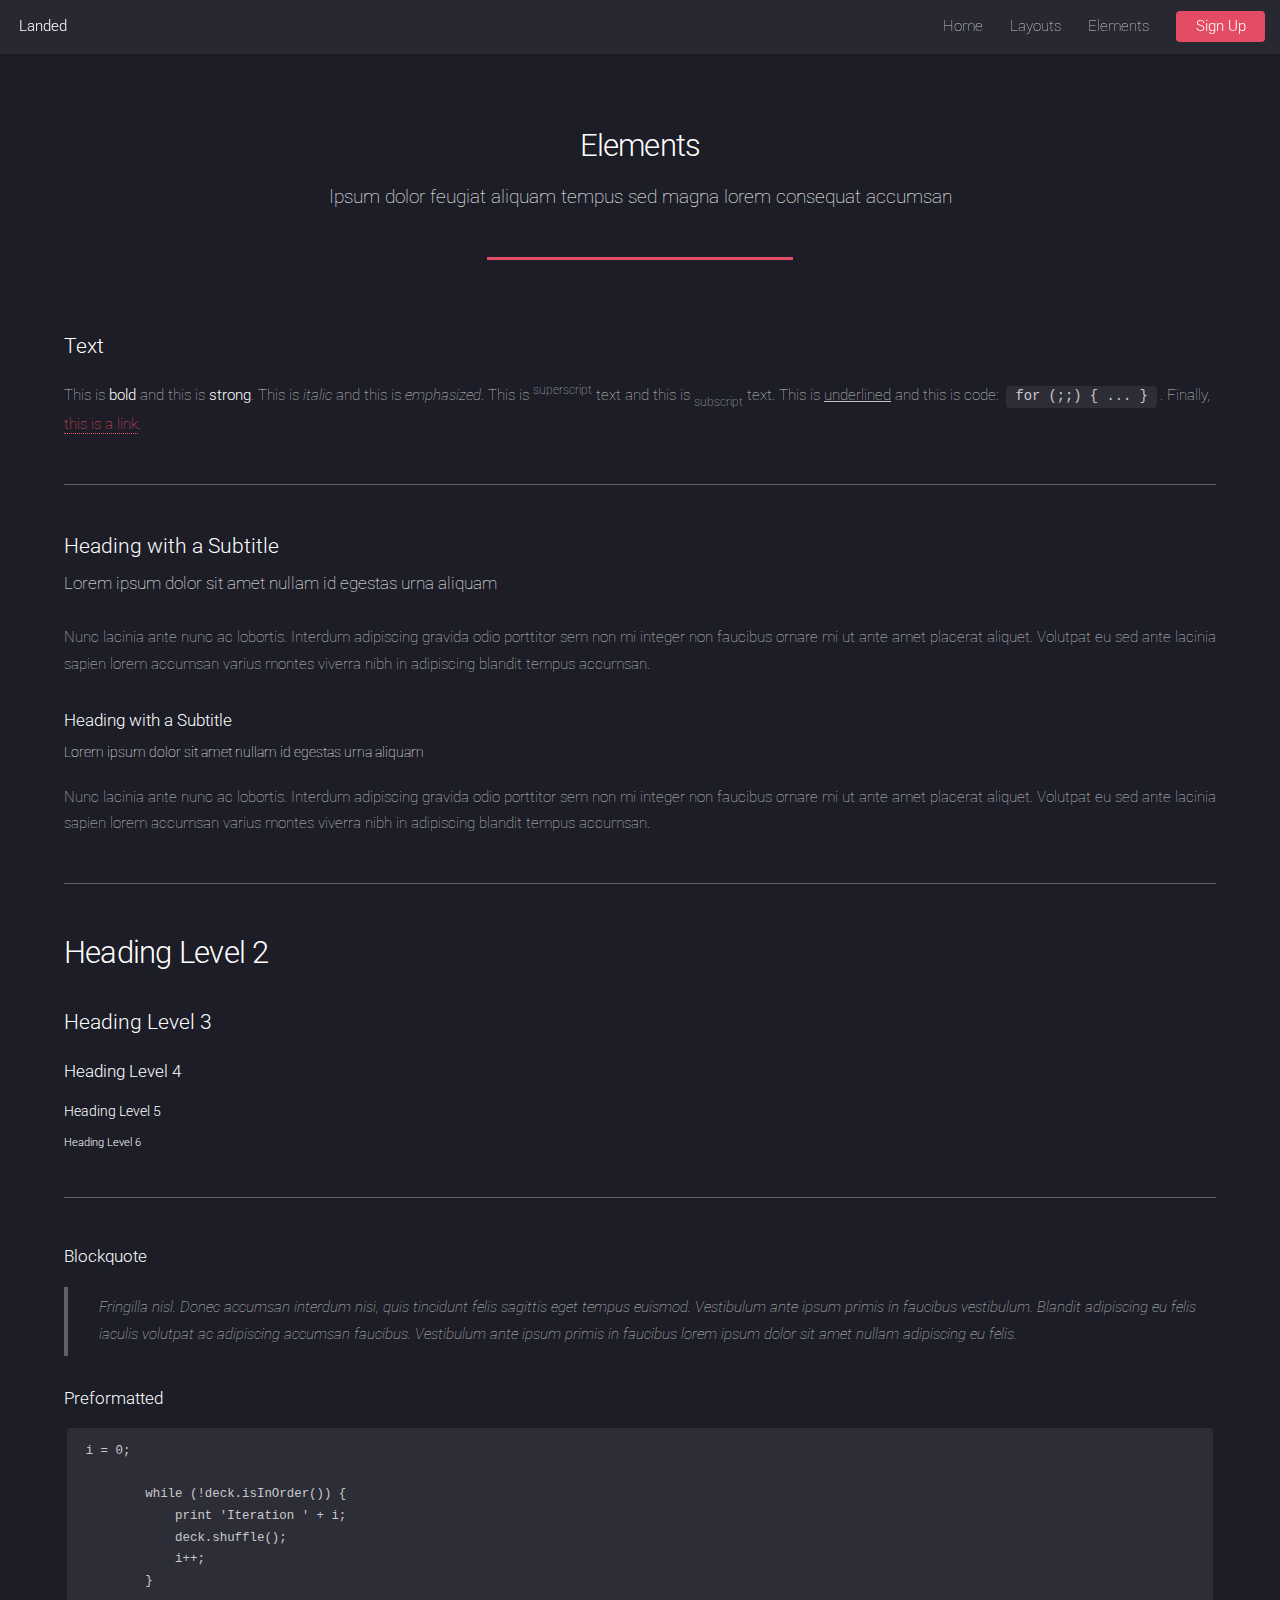
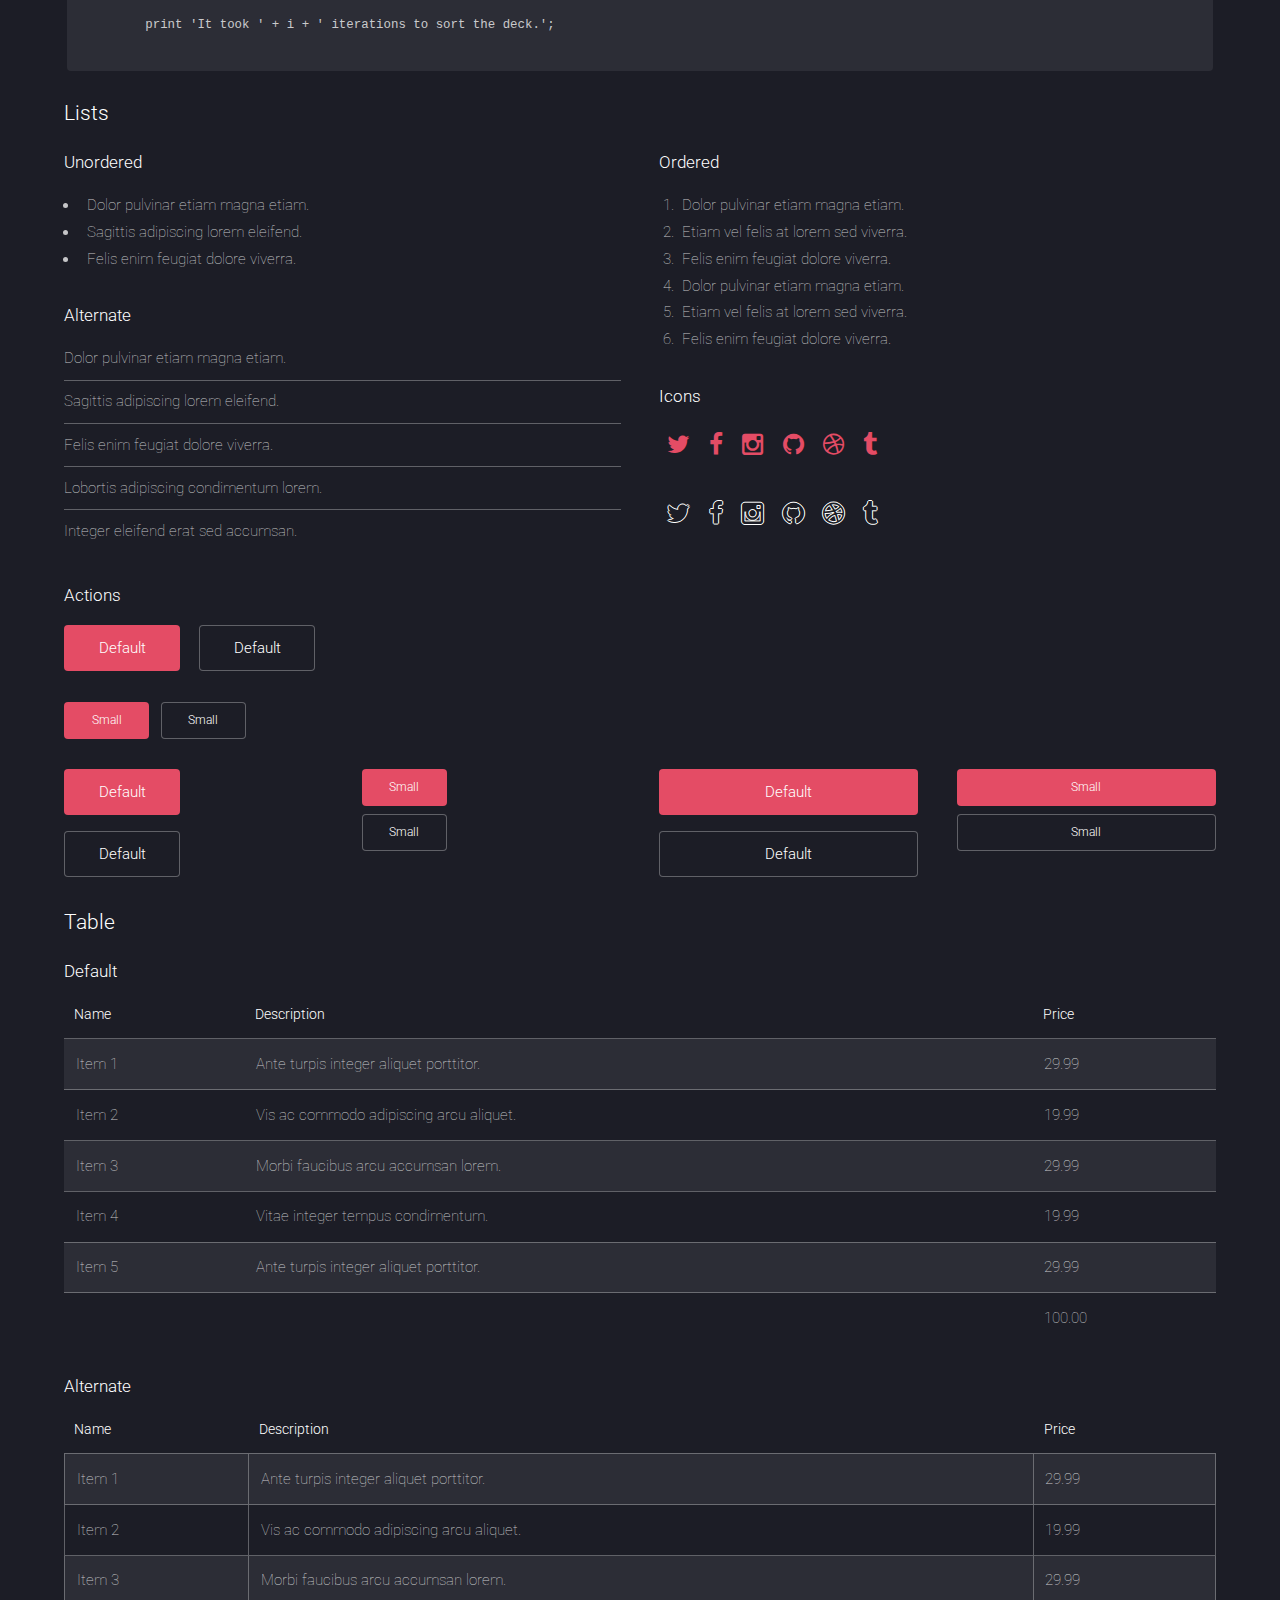
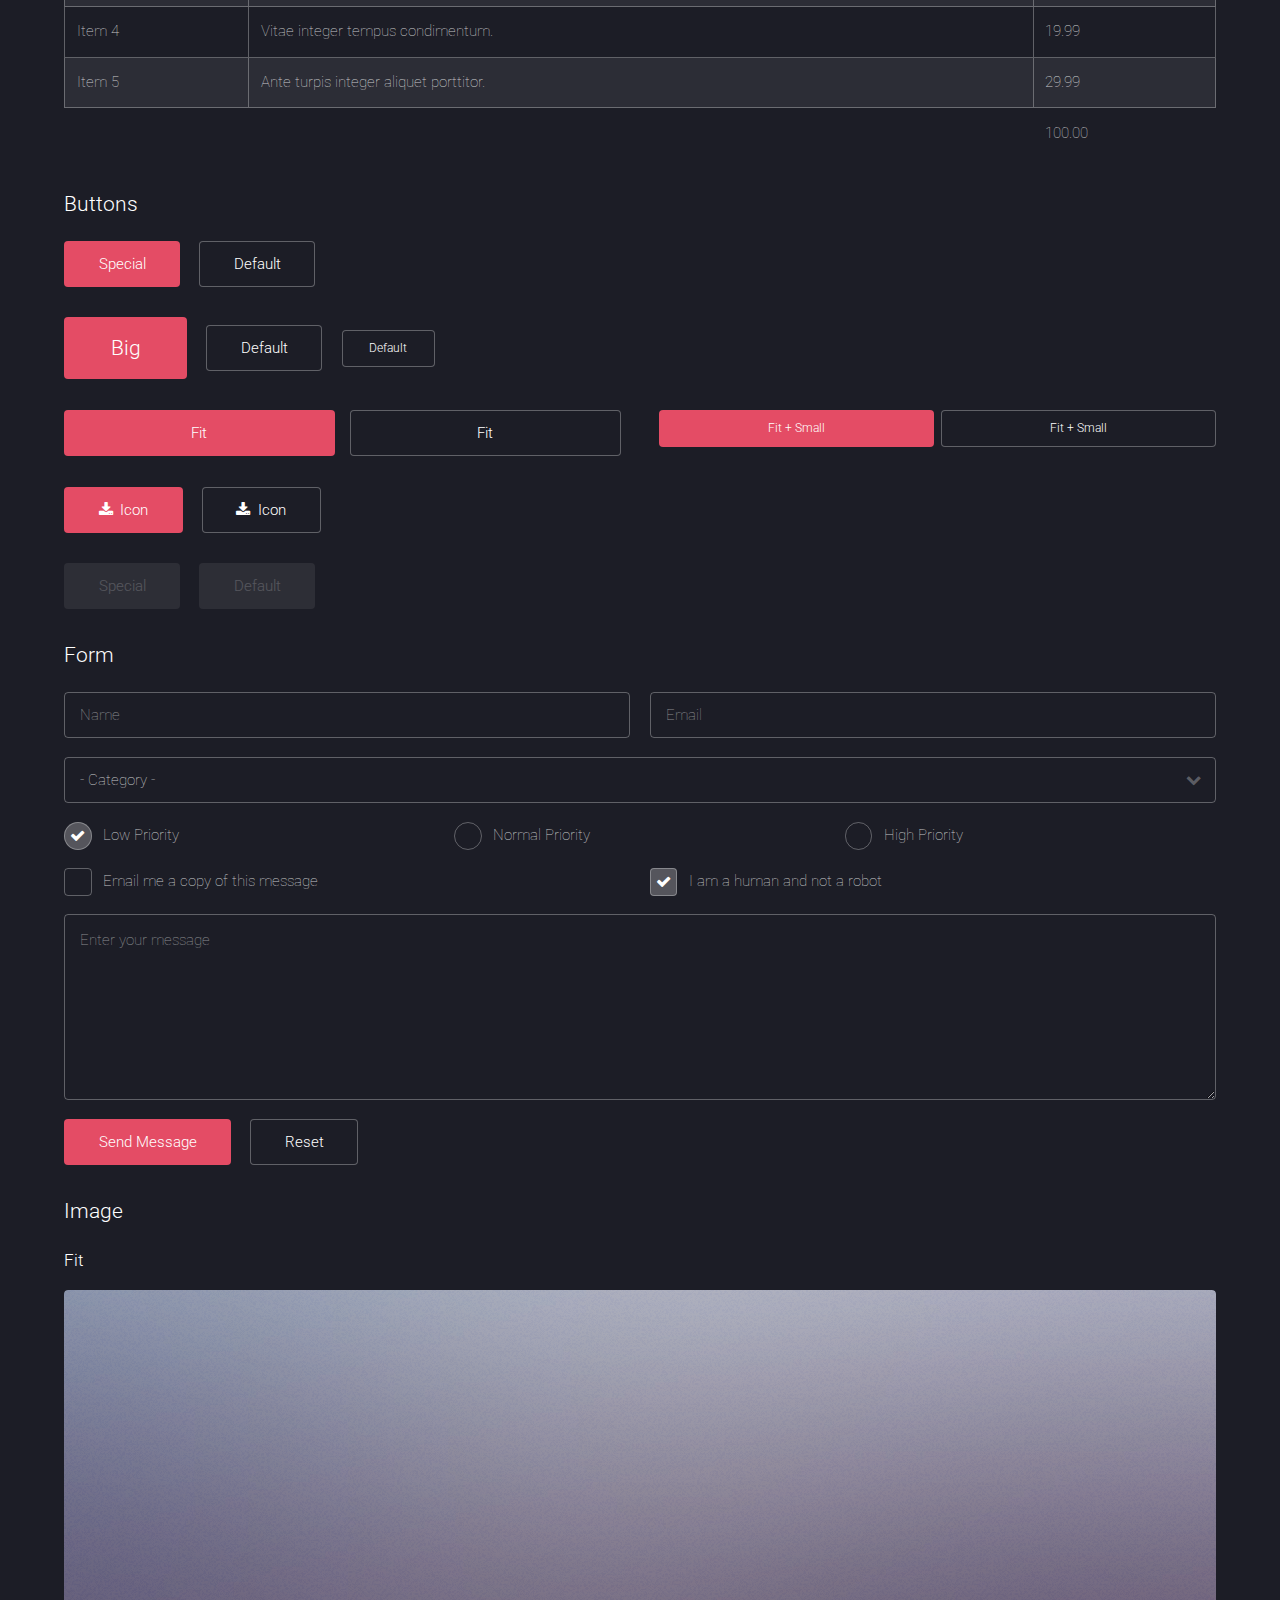
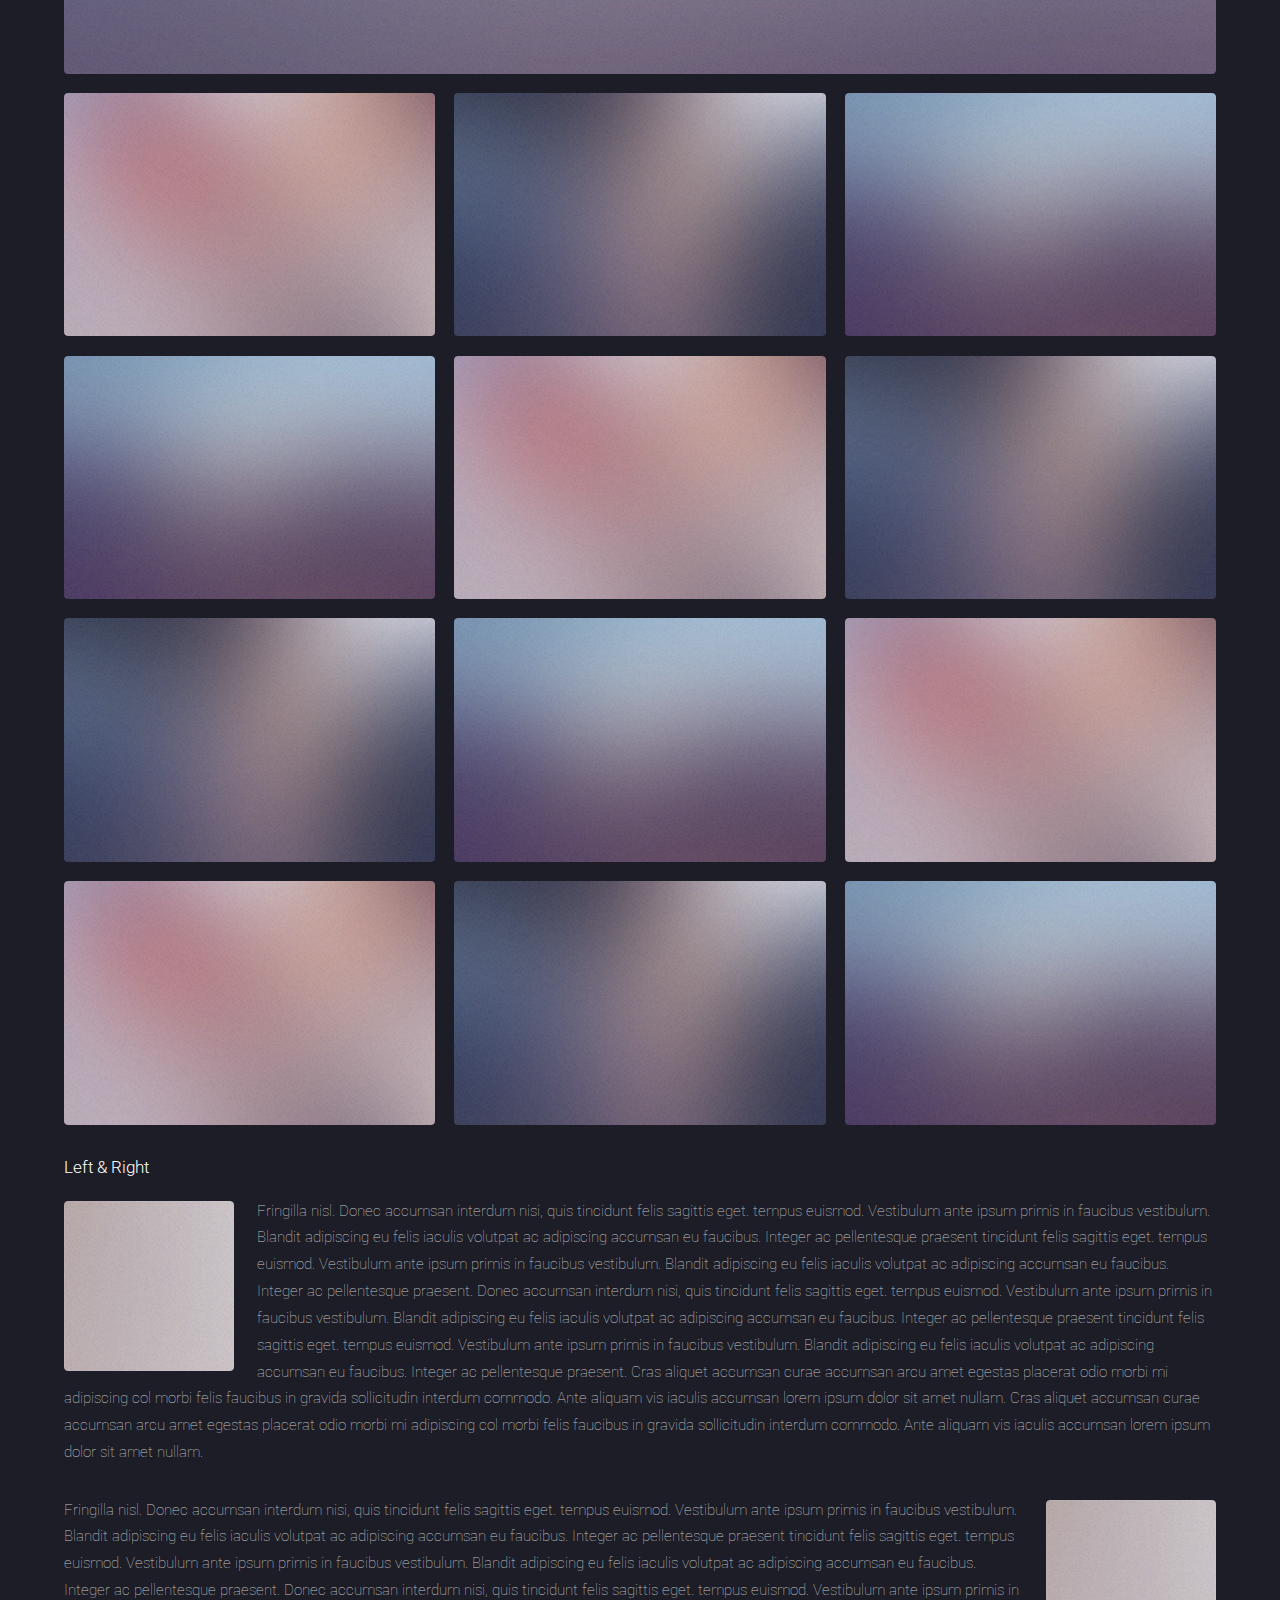
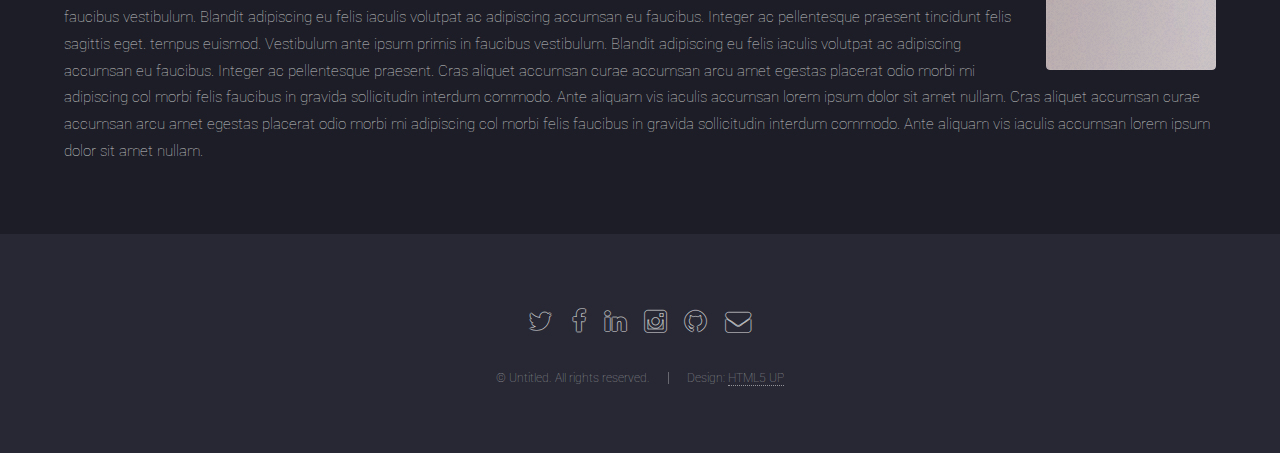
<file: elements.html>
<!DOCTYPE HTML>
<!--
	Landed by HTML5 UP
	html5up.net | @n33co
	Free for personal and commercial use under the CCA 3.0 license (html5up.net/license)
-->
<html>
	<head>
		<title>Elements - Landed by HTML5 UP</title>
		<meta charset="utf-8" />
		<meta name="viewport" content="width=device-width, initial-scale=1" />
		<!--[if lte IE 8]><script src="assets/js/ie/html5shiv.js"></script><![endif]-->
		<link rel="stylesheet" href="assets/css/main.css" />
		<!--[if lte IE 9]><link rel="stylesheet" href="assets/css/ie9.css" /><![endif]-->
		<!--[if lte IE 8]><link rel="stylesheet" href="assets/css/ie8.css" /><![endif]-->
	</head>
	<body>
		<div id="page-wrapper">

			<!-- Header -->
				<header id="header">
					<h1 id="logo"><a href="index.html">Landed</a></h1>
					<nav id="nav">
						<ul>
							<li><a href="index.html">Home</a></li>
							<li>
								<a href="#">Layouts</a>
								<ul>
									<li><a href="left-sidebar.html">Left Sidebar</a></li>
									<li><a href="right-sidebar.html">Right Sidebar</a></li>
									<li><a href="no-sidebar.html">No Sidebar</a></li>
									<li>
										<a href="#">Submenu</a>
										<ul>
											<li><a href="#">Option 1</a></li>
											<li><a href="#">Option 2</a></li>
											<li><a href="#">Option 3</a></li>
											<li><a href="#">Option 4</a></li>
										</ul>
									</li>
								</ul>
							</li>
							<li><a href="elements.html">Elements</a></li>
							<li><a href="#" class="button special">Sign Up</a></li>
						</ul>
					</nav>
				</header>

			<!-- Main -->
				<div id="main" class="wrapper style1">
					<div class="container">
						<header class="major">
							<h2>Elements</h2>
							<p>Ipsum dolor feugiat aliquam tempus sed magna lorem consequat accumsan</p>
						</header>

						<!-- Text -->
							<section>
								<h3>Text</h3>
								<p>This is <b>bold</b> and this is <strong>strong</strong>. This is <i>italic</i> and this is <em>emphasized</em>.
								This is <sup>superscript</sup> text and this is <sub>subscript</sub> text.
								This is <u>underlined</u> and this is code: <code>for (;;) { ... }</code>. Finally, <a href="#">this is a link</a>.</p>

								<hr />

								<header>
									<h3>Heading with a Subtitle</h3>
									<p>Lorem ipsum dolor sit amet nullam id egestas urna aliquam</p>
								</header>
								<p>Nunc lacinia ante nunc ac lobortis. Interdum adipiscing gravida odio porttitor sem non mi integer non faucibus ornare mi ut ante amet placerat aliquet. Volutpat eu sed ante lacinia sapien lorem accumsan varius montes viverra nibh in adipiscing blandit tempus accumsan.</p>
								<header>
									<h4>Heading with a Subtitle</h4>
									<p>Lorem ipsum dolor sit amet nullam id egestas urna aliquam</p>
								</header>
								<p>Nunc lacinia ante nunc ac lobortis. Interdum adipiscing gravida odio porttitor sem non mi integer non faucibus ornare mi ut ante amet placerat aliquet. Volutpat eu sed ante lacinia sapien lorem accumsan varius montes viverra nibh in adipiscing blandit tempus accumsan.</p>

								<hr />

								<h2>Heading Level 2</h2>
								<h3>Heading Level 3</h3>
								<h4>Heading Level 4</h4>
								<h5>Heading Level 5</h5>
								<h6>Heading Level 6</h6>

								<hr />

								<h4>Blockquote</h4>
								<blockquote>Fringilla nisl. Donec accumsan interdum nisi, quis tincidunt felis sagittis eget tempus euismod. Vestibulum ante ipsum primis in faucibus vestibulum. Blandit adipiscing eu felis iaculis volutpat ac adipiscing accumsan faucibus. Vestibulum ante ipsum primis in faucibus lorem ipsum dolor sit amet nullam adipiscing eu felis.</blockquote>

								<h4>Preformatted</h4>
								<pre><code>i = 0;

	while (!deck.isInOrder()) {
	    print 'Iteration ' + i;
	    deck.shuffle();
	    i++;
	}

	print 'It took ' + i + ' iterations to sort the deck.';
	</code></pre>
							</section>

						<!-- Lists -->
							<section>
								<h3>Lists</h3>
								<div class="row">
									<div class="6u 12u(xsmall)">

										<h4>Unordered</h4>
										<ul>
											<li>Dolor pulvinar etiam magna etiam.</li>
											<li>Sagittis adipiscing lorem eleifend.</li>
											<li>Felis enim feugiat dolore viverra.</li>
										</ul>

										<h4>Alternate</h4>
										<ul class="alt">
											<li>Dolor pulvinar etiam magna etiam.</li>
											<li>Sagittis adipiscing lorem eleifend.</li>
											<li>Felis enim feugiat dolore viverra.</li>
											<li>Lobortis adipiscing condimentum lorem.</li>
											<li>Integer eleifend erat sed accumsan.</li>
										</ul>

									</div>
									<div class="6u 12u(xsmall)">

										<h4>Ordered</h4>
										<ol>
											<li>Dolor pulvinar etiam magna etiam.</li>
											<li>Etiam vel felis at lorem sed viverra.</li>
											<li>Felis enim feugiat dolore viverra.</li>
											<li>Dolor pulvinar etiam magna etiam.</li>
											<li>Etiam vel felis at lorem sed viverra.</li>
											<li>Felis enim feugiat dolore viverra.</li>
										</ol>

										<h4>Icons</h4>
										<ul class="icons">
											<li><a href="#" class="icon fa-twitter"><span class="label">Twitter</span></a></li>
											<li><a href="#" class="icon fa-facebook"><span class="label">Facebook</span></a></li>
											<li><a href="#" class="icon fa-instagram"><span class="label">Instagram</span></a></li>
											<li><a href="#" class="icon fa-github"><span class="label">Github</span></a></li>
											<li><a href="#" class="icon fa-dribbble"><span class="label">Dribbble</span></a></li>
											<li><a href="#" class="icon fa-tumblr"><span class="label">Tumblr</span></a></li>
										</ul>
										<ul class="icons">
											<li><a href="#" class="icon alt fa-twitter"><span class="label">Twitter</span></a></li>
											<li><a href="#" class="icon alt fa-facebook"><span class="label">Facebook</span></a></li>
											<li><a href="#" class="icon alt fa-instagram"><span class="label">Instagram</span></a></li>
											<li><a href="#" class="icon alt fa-github"><span class="label">Github</span></a></li>
											<li><a href="#" class="icon alt fa-dribbble"><span class="label">Dribbble</span></a></li>
											<li><a href="#" class="icon alt fa-tumblr"><span class="label">Tumblr</span></a></li>
										</ul>

									</div>
								</div>

								<h4>Actions</h4>
								<ul class="actions">
									<li><a href="#" class="button special">Default</a></li>
									<li><a href="#" class="button">Default</a></li>
								</ul>
								<ul class="actions small">
									<li><a href="#" class="button special small">Small</a></li>
									<li><a href="#" class="button small">Small</a></li>
								</ul>
								<div class="row">
									<div class="3u 6u(medium) 12u$(xsmall)">
										<ul class="actions vertical">
											<li><a href="#" class="button special">Default</a></li>
											<li><a href="#" class="button">Default</a></li>
										</ul>
									</div>
									<div class="3u 6u$(medium) 12u$(xsmall)">
										<ul class="actions vertical small">
											<li><a href="#" class="button special small">Small</a></li>
											<li><a href="#" class="button small">Small</a></li>
										</ul>
									</div>
									<div class="3u 6u(medium) 12u$(xsmall)">
										<ul class="actions vertical">
											<li><a href="#" class="button special fit">Default</a></li>
											<li><a href="#" class="button fit">Default</a></li>
										</ul>
									</div>
									<div class="3u$ 6u$(medium) 12u$(xsmall)">
										<ul class="actions vertical small">
											<li><a href="#" class="button special small fit">Small</a></li>
											<li><a href="#" class="button small fit">Small</a></li>
										</ul>
									</div>
								</div>
							</section>

						<!-- Table -->
							<section>
								<h3>Table</h3>
								<h4>Default</h4>
								<div class="table-wrapper">
									<table>
										<thead>
											<tr>
												<th>Name</th>
												<th>Description</th>
												<th>Price</th>
											</tr>
										</thead>
										<tbody>
											<tr>
												<td>Item 1</td>
												<td>Ante turpis integer aliquet porttitor.</td>
												<td>29.99</td>
											</tr>
											<tr>
												<td>Item 2</td>
												<td>Vis ac commodo adipiscing arcu aliquet.</td>
												<td>19.99</td>
											</tr>
											<tr>
												<td>Item 3</td>
												<td> Morbi faucibus arcu accumsan lorem.</td>
												<td>29.99</td>
											</tr>
											<tr>
												<td>Item 4</td>
												<td>Vitae integer tempus condimentum.</td>
												<td>19.99</td>
											</tr>
											<tr>
												<td>Item 5</td>
												<td>Ante turpis integer aliquet porttitor.</td>
												<td>29.99</td>
											</tr>
										</tbody>
										<tfoot>
											<tr>
												<td colspan="2"></td>
												<td>100.00</td>
											</tr>
										</tfoot>
									</table>
								</div>
								<h4>Alternate</h4>
								<div class="table-wrapper">
									<table class="alt">
										<thead>
											<tr>
												<th>Name</th>
												<th>Description</th>
												<th>Price</th>
											</tr>
										</thead>
										<tbody>
											<tr>
												<td>Item 1</td>
												<td>Ante turpis integer aliquet porttitor.</td>
												<td>29.99</td>
											</tr>
											<tr>
												<td>Item 2</td>
												<td>Vis ac commodo adipiscing arcu aliquet.</td>
												<td>19.99</td>
											</tr>
											<tr>
												<td>Item 3</td>
												<td> Morbi faucibus arcu accumsan lorem.</td>
												<td>29.99</td>
											</tr>
											<tr>
												<td>Item 4</td>
												<td>Vitae integer tempus condimentum.</td>
												<td>19.99</td>
											</tr>
											<tr>
												<td>Item 5</td>
												<td>Ante turpis integer aliquet porttitor.</td>
												<td>29.99</td>
											</tr>
										</tbody>
										<tfoot>
											<tr>
												<td colspan="2"></td>
												<td>100.00</td>
											</tr>
										</tfoot>
									</table>
								</div>
							</section>

						<!-- Buttons -->
							<section>
								<h3>Buttons</h3>
								<ul class="actions">
									<li><a href="#" class="button special">Special</a></li>
									<li><a href="#" class="button">Default</a></li>
								</ul>
								<ul class="actions">
									<li><a href="#" class="button special big">Big</a></li>
									<li><a href="#" class="button">Default</a></li>
									<li><a href="#" class="button small">Default</a></li>
								</ul>
								<div class="row">
									<div class="6u 12u$(xsmall)">
										<ul class="actions fit">
											<li><a href="#" class="button special fit">Fit</a></li>
											<li><a href="#" class="button fit">Fit</a></li>
										</ul>
									</div>
									<div class="6u$ 12u$(xsmall)">
										<ul class="actions fit small">
											<li><a href="#" class="button special fit small">Fit + Small</a></li>
											<li><a href="#" class="button fit small">Fit + Small</a></li>
										</ul>
									</div>
								</div>
								<ul class="actions">
									<li><a href="#" class="button special icon fa-download">Icon</a></li>
									<li><a href="#" class="button icon fa-download">Icon</a></li>
								</ul>
								<ul class="actions">
									<li><span class="button special disabled">Special</span></li>
									<li><span class="button disabled">Default</span></li>
								</ul>
							</section>

						<!-- Form -->
							<section>
								<h3>Form</h3>
								<form method="post" action="#">
									<div class="row uniform 50%">
										<div class="6u 12u$(xsmall)">
											<input type="text" name="name" id="name" value="" placeholder="Name" />
										</div>
										<div class="6u$ 12u$(xsmall)">
											<input type="email" name="email" id="email" value="" placeholder="Email" />
										</div>
										<div class="12u$">
											<div class="select-wrapper">
												<select name="category" id="category">
													<option value="">- Category -</option>
													<option value="1">Manufacturing</option>
													<option value="1">Shipping</option>
													<option value="1">Administration</option>
													<option value="1">Human Resources</option>
												</select>
											</div>
										</div>
										<div class="4u 12u$(medium)">
											<input type="radio" id="priority-low" name="priority" checked>
											<label for="priority-low">Low Priority</label>
										</div>
										<div class="4u 12u$(medium)">
											<input type="radio" id="priority-normal" name="priority">
											<label for="priority-normal">Normal Priority</label>
										</div>
										<div class="4u$ 12u$(medium)">
											<input type="radio" id="priority-high" name="priority">
											<label for="priority-high">High Priority</label>
										</div>
										<div class="6u 12u$(medium)">
											<input type="checkbox" id="copy" name="copy">
											<label for="copy">Email me a copy of this message</label>
										</div>
										<div class="6u$ 12u$(medium)">
											<input type="checkbox" id="human" name="human" checked>
											<label for="human">I am a human and not a robot</label>
										</div>
										<div class="12u$">
											<textarea name="message" id="message" placeholder="Enter your message" rows="6"></textarea>
										</div>
										<div class="12u$">
											<ul class="actions">
												<li><input type="submit" value="Send Message" class="special" /></li>
												<li><input type="reset" value="Reset" /></li>
											</ul>
										</div>
									</div>
								</form>
							</section>

						<!-- Image -->
							<section>
								<h3>Image</h3>
								<h4>Fit</h4>
								<div class="box alt">
									<div class="row 50% uniform">
										<div class="12u$"><span class="image fit"><img src="images/pic07.jpg" alt="" /></span></div>
										<div class="4u  6u(xsmall)"><span class="image fit"><img src="images/pic02.jpg" alt="" /></span></div>
										<div class="4u  6u$(xsmall)"><span class="image fit"><img src="images/pic03.jpg" alt="" /></span></div>
										<div class="4u$ 6u(xsmall)"><span class="image fit"><img src="images/pic04.jpg" alt="" /></span></div>
										<div class="4u  6u$(xsmall)"><span class="image fit"><img src="images/pic04.jpg" alt="" /></span></div>
										<div class="4u  6u(xsmall)"><span class="image fit"><img src="images/pic02.jpg" alt="" /></span></div>
										<div class="4u$ 6u$(xsmall)"><span class="image fit"><img src="images/pic03.jpg" alt="" /></span></div>
										<div class="4u  6u(xsmall)"><span class="image fit"><img src="images/pic03.jpg" alt="" /></span></div>
										<div class="4u  6u$(xsmall)"><span class="image fit"><img src="images/pic04.jpg" alt="" /></span></div>
										<div class="4u$ 6u(xsmall)"><span class="image fit"><img src="images/pic02.jpg" alt="" /></span></div>
										<div class="4u  6u$(xsmall)"><span class="image fit"><img src="images/pic02.jpg" alt="" /></span></div>
										<div class="4u  6u(xsmall)"><span class="image fit"><img src="images/pic03.jpg" alt="" /></span></div>
										<div class="4u$ 6u$(xsmall)"><span class="image fit"><img src="images/pic04.jpg" alt="" /></span></div>
									</div>
								</div>

								<h4>Left &amp; Right</h4>
								<p><span class="image left"><img src="images/pic08.jpg" alt="" /></span>Fringilla nisl. Donec accumsan interdum nisi, quis tincidunt felis sagittis eget. tempus euismod. Vestibulum ante ipsum primis in faucibus vestibulum. Blandit adipiscing eu felis iaculis volutpat ac adipiscing accumsan eu faucibus. Integer ac pellentesque praesent tincidunt felis sagittis eget. tempus euismod. Vestibulum ante ipsum primis in faucibus vestibulum. Blandit adipiscing eu felis iaculis volutpat ac adipiscing accumsan eu faucibus. Integer ac pellentesque praesent. Donec accumsan interdum nisi, quis tincidunt felis sagittis eget. tempus euismod. Vestibulum ante ipsum primis in faucibus vestibulum. Blandit adipiscing eu felis iaculis volutpat ac adipiscing accumsan eu faucibus. Integer ac pellentesque praesent tincidunt felis sagittis eget. tempus euismod. Vestibulum ante ipsum primis in faucibus vestibulum. Blandit adipiscing eu felis iaculis volutpat ac adipiscing accumsan eu faucibus. Integer ac pellentesque praesent. Cras aliquet accumsan curae accumsan arcu amet egestas placerat odio morbi mi adipiscing col morbi felis faucibus in gravida sollicitudin interdum commodo. Ante aliquam vis iaculis accumsan lorem ipsum dolor sit amet nullam. Cras aliquet accumsan curae accumsan arcu amet egestas placerat odio morbi mi adipiscing col morbi felis faucibus in gravida sollicitudin interdum commodo. Ante aliquam vis iaculis accumsan lorem ipsum dolor sit amet nullam.</p>
								<p><span class="image right"><img src="images/pic08.jpg" alt="" /></span>Fringilla nisl. Donec accumsan interdum nisi, quis tincidunt felis sagittis eget. tempus euismod. Vestibulum ante ipsum primis in faucibus vestibulum. Blandit adipiscing eu felis iaculis volutpat ac adipiscing accumsan eu faucibus. Integer ac pellentesque praesent tincidunt felis sagittis eget. tempus euismod. Vestibulum ante ipsum primis in faucibus vestibulum. Blandit adipiscing eu felis iaculis volutpat ac adipiscing accumsan eu faucibus. Integer ac pellentesque praesent. Donec accumsan interdum nisi, quis tincidunt felis sagittis eget. tempus euismod. Vestibulum ante ipsum primis in faucibus vestibulum. Blandit adipiscing eu felis iaculis volutpat ac adipiscing accumsan eu faucibus. Integer ac pellentesque praesent tincidunt felis sagittis eget. tempus euismod. Vestibulum ante ipsum primis in faucibus vestibulum. Blandit adipiscing eu felis iaculis volutpat ac adipiscing accumsan eu faucibus. Integer ac pellentesque praesent. Cras aliquet accumsan curae accumsan arcu amet egestas placerat odio morbi mi adipiscing col morbi felis faucibus in gravida sollicitudin interdum commodo. Ante aliquam vis iaculis accumsan lorem ipsum dolor sit amet nullam. Cras aliquet accumsan curae accumsan arcu amet egestas placerat odio morbi mi adipiscing col morbi felis faucibus in gravida sollicitudin interdum commodo. Ante aliquam vis iaculis accumsan lorem ipsum dolor sit amet nullam.</p>
							</section>

					</div>
				</div>

			<!-- Footer -->
				<footer id="footer">
					<ul class="icons">
						<li><a href="#" class="icon alt fa-twitter"><span class="label">Twitter</span></a></li>
						<li><a href="#" class="icon alt fa-facebook"><span class="label">Facebook</span></a></li>
						<li><a href="#" class="icon alt fa-linkedin"><span class="label">LinkedIn</span></a></li>
						<li><a href="#" class="icon alt fa-instagram"><span class="label">Instagram</span></a></li>
						<li><a href="#" class="icon alt fa-github"><span class="label">GitHub</span></a></li>
						<li><a href="#" class="icon alt fa-envelope"><span class="label">Email</span></a></li>
					</ul>
					<ul class="copyright">
						<li>&copy; Untitled. All rights reserved.</li><li>Design: <a href="http://html5up.net">HTML5 UP</a></li>
					</ul>
				</footer>

		</div>

		<!-- Scripts -->
			<script src="assets/js/jquery.min.js"></script>
			<script src="assets/js/jquery.scrolly.min.js"></script>
			<script src="assets/js/jquery.dropotron.min.js"></script>
			<script src="assets/js/jquery.scrollex.min.js"></script>
			<script src="assets/js/skel.min.js"></script>
			<script src="assets/js/util.js"></script>
			<!--[if lte IE 8]><script src="assets/js/ie/respond.min.js"></script><![endif]-->
			<script src="assets/js/main.js"></script>

	</body>
</html>
</file>
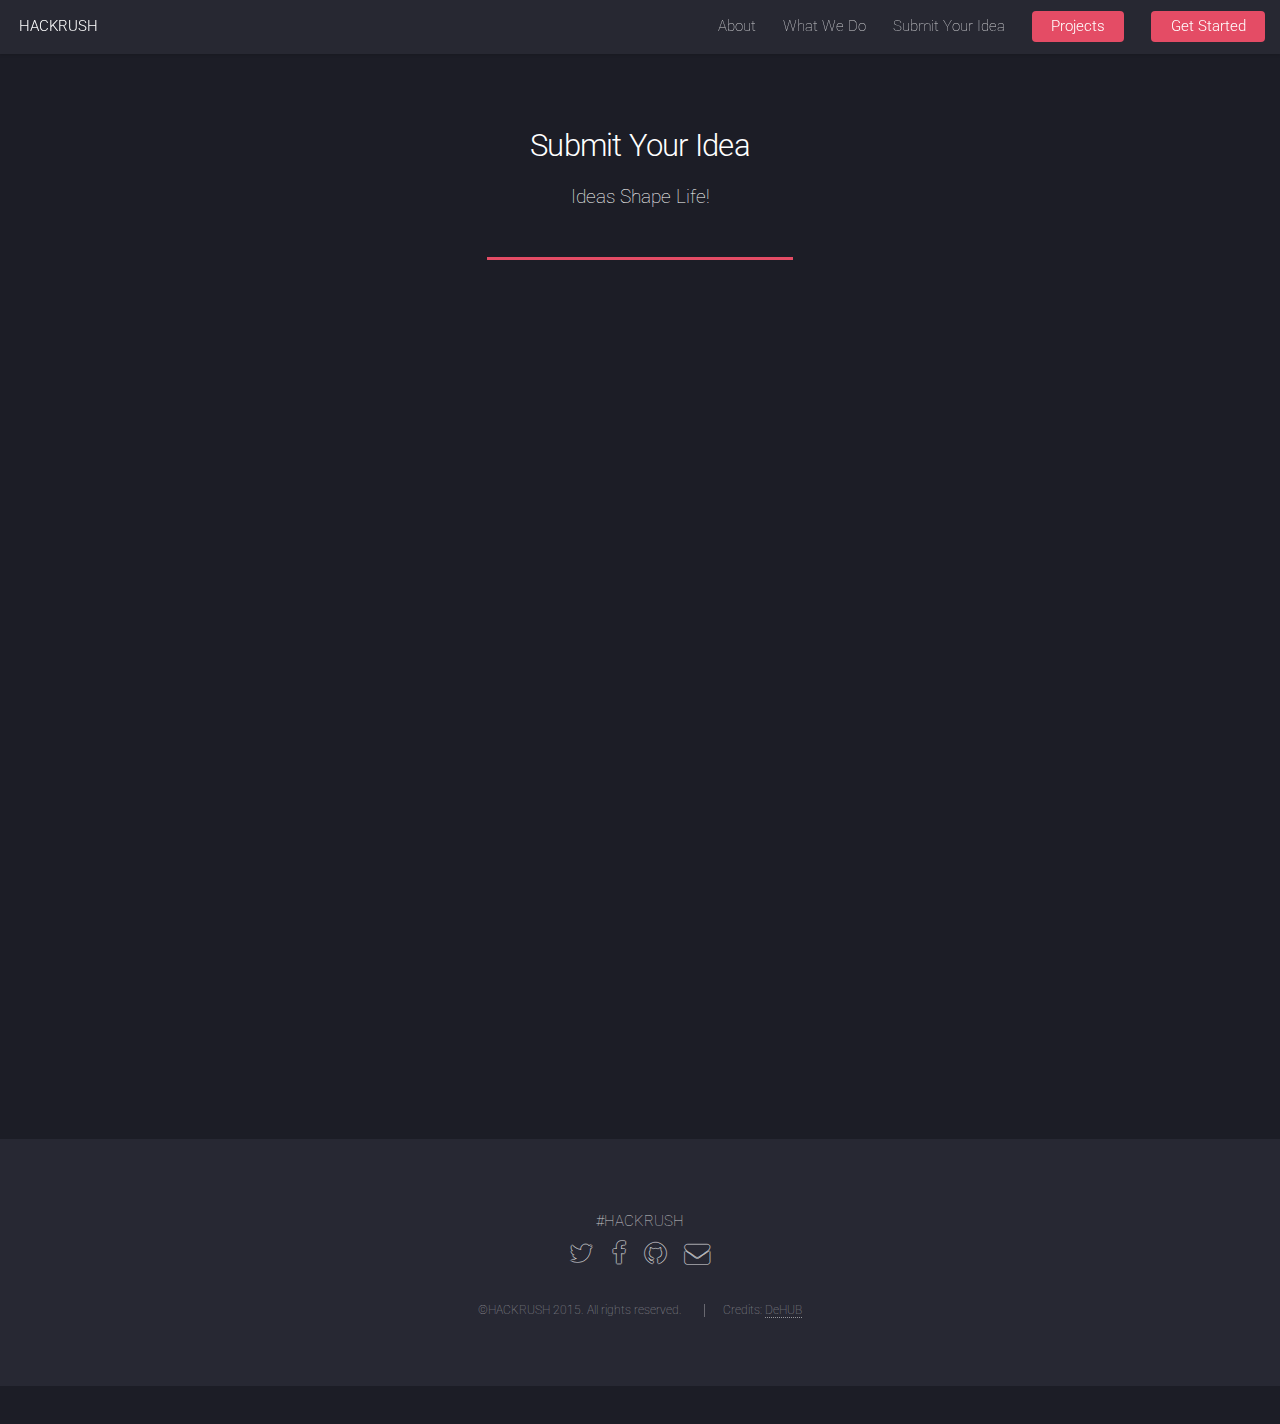
<file: ideas.html>
<!DOCTYPE HTML>
<!--
	Landed by HTML5 UP
	html5up.net | @n33co
	Free for personal and commercial use under the CCA 3.0 license (html5up.net/license)
-->
<html>
	<head>
		<title>Submit Your Idea</title>
		<meta charset="utf-8" />
		<meta name="viewport" content="width=device-width, initial-scale=1" />
		<!--[if lte IE 8]><script src="assets/js/ie/html5shiv.js"></script><![endif]-->
		<link rel="stylesheet" href="assets/css/main.css" />
		<!--[if lte IE 9]><link rel="stylesheet" href="assets/css/ie9.css" /><![endif]-->
		<!--[if lte IE 8]><link rel="stylesheet" href="assets/css/ie8.css" /><![endif]-->
	</head>
	<body>
		<div id="page-wrapper">

			<!-- Header -->
				 <header id="header">
            <h1 id="logo"><a href="index.html">HACKRUSH</a></h1>
            <nav id="nav">
                <ul>
                    <li>
                        <a href="#">About</a>
                        <ul>
                            <li><a href="hackrush.github.io/index.html#about">About HackRush</a></li>
                            <li><a href="organizers.html">Organizers</a></li>
                            <li><a href="no-sidebar.html">No Sidebar</a></li>
                        </ul>
                    </li>
                    <li>
                        <a href="#whatwedo">What We Do</a>
                      <!--  <ul>
                            <li><a href="left-sidebar.html">Left Sidebar</a></li>
                            <li><a href="right-sidebar.html">Right Sidebar</a></li>
                            <li><a href="no-sidebar.html">No Sidebar</a></li>
                            <li>
                                <a href="#">Submenu</a>
                                <ul>
                                    <li><a href="#">Option 1</a></li>
                                    <li><a href="#">Option 2</a></li>
                                    <li><a href="#">Option 3</a></li>
                                    <li><a href="#">Option 4</a></li>
                                </ul>
                            </li>
                        </ul> -->
                    </li>
                    <li><a href="ideas.html">Submit Your Idea</a></li>
                    <li><a href="projects.html" class="button special">Projects</a></li>
                    <li><a href="hackrush.github.io/index.html#getstarted" class="button special">Get Started</a></li>
                </ul>
            </nav>
        </header>

			<!-- Main -->
				<div id="main" class="wrapper style1">
					<div class="container">
						<header class="major">
							<h2>Submit Your Idea</h2>
							<p>Ideas Shape Life!</p>
						</header>

						<!-- Content -->
                   
                   <section id="content">
								  <div>
            	<iframe src="https://docs.google.com/forms/d/1_QvplD7PbH9S9R9k2rKqrGKOTKOtW2fNB4wVW2WMsME/viewform?embedded=true" width="100%" height="800" frameborder="0" marginheight="0" marginwidth="0">Loading...</iframe>
            </div>
							</section>
                    </div>
			<!-- Footer -->
				 <footer id="footer">
            <div>
                <header>
                    #HACKRUSH

                </header>
            </div>
            <ul class="icons">
                <li><a href="twitter.com/dehub_dekut" class="icon alt fa-twitter"><span class="label">Twitter</span></a></li>
                <li><a href="#" class="icon alt fa-facebook"><span class="label">Facebook</span></a></li>

                <li><a href="github.com/hackush" class="icon alt fa-github"><span class="label">GitHub</span></a></li>
                <li><a href="#" class="icon alt fa-envelope"><span class="label">Email</span></a></li>
            </ul>
            <ul class="copyright">
                <li>&copy;HACKRUSH 2015. All rights reserved.</li>
                <li>Credits: <a href="http://dekut.ac.ke/dehub">DeHUB</a></li>
            </ul>
        </footer>

		</div>

		<!-- Scripts -->
			<script src="assets/js/jquery.min.js"></script>
			<script src="assets/js/jquery.scrolly.min.js"></script>
			<script src="assets/js/jquery.dropotron.min.js"></script>
			<script src="assets/js/jquery.scrollex.min.js"></script>
			<script src="assets/js/skel.min.js"></script>
			<script src="assets/js/util.js"></script>
			<!--[if lte IE 8]><script src="assets/js/ie/respond.min.js"></script><![endif]-->
			<script src="assets/js/main.js"></script>

	</body>
</html>
</file>
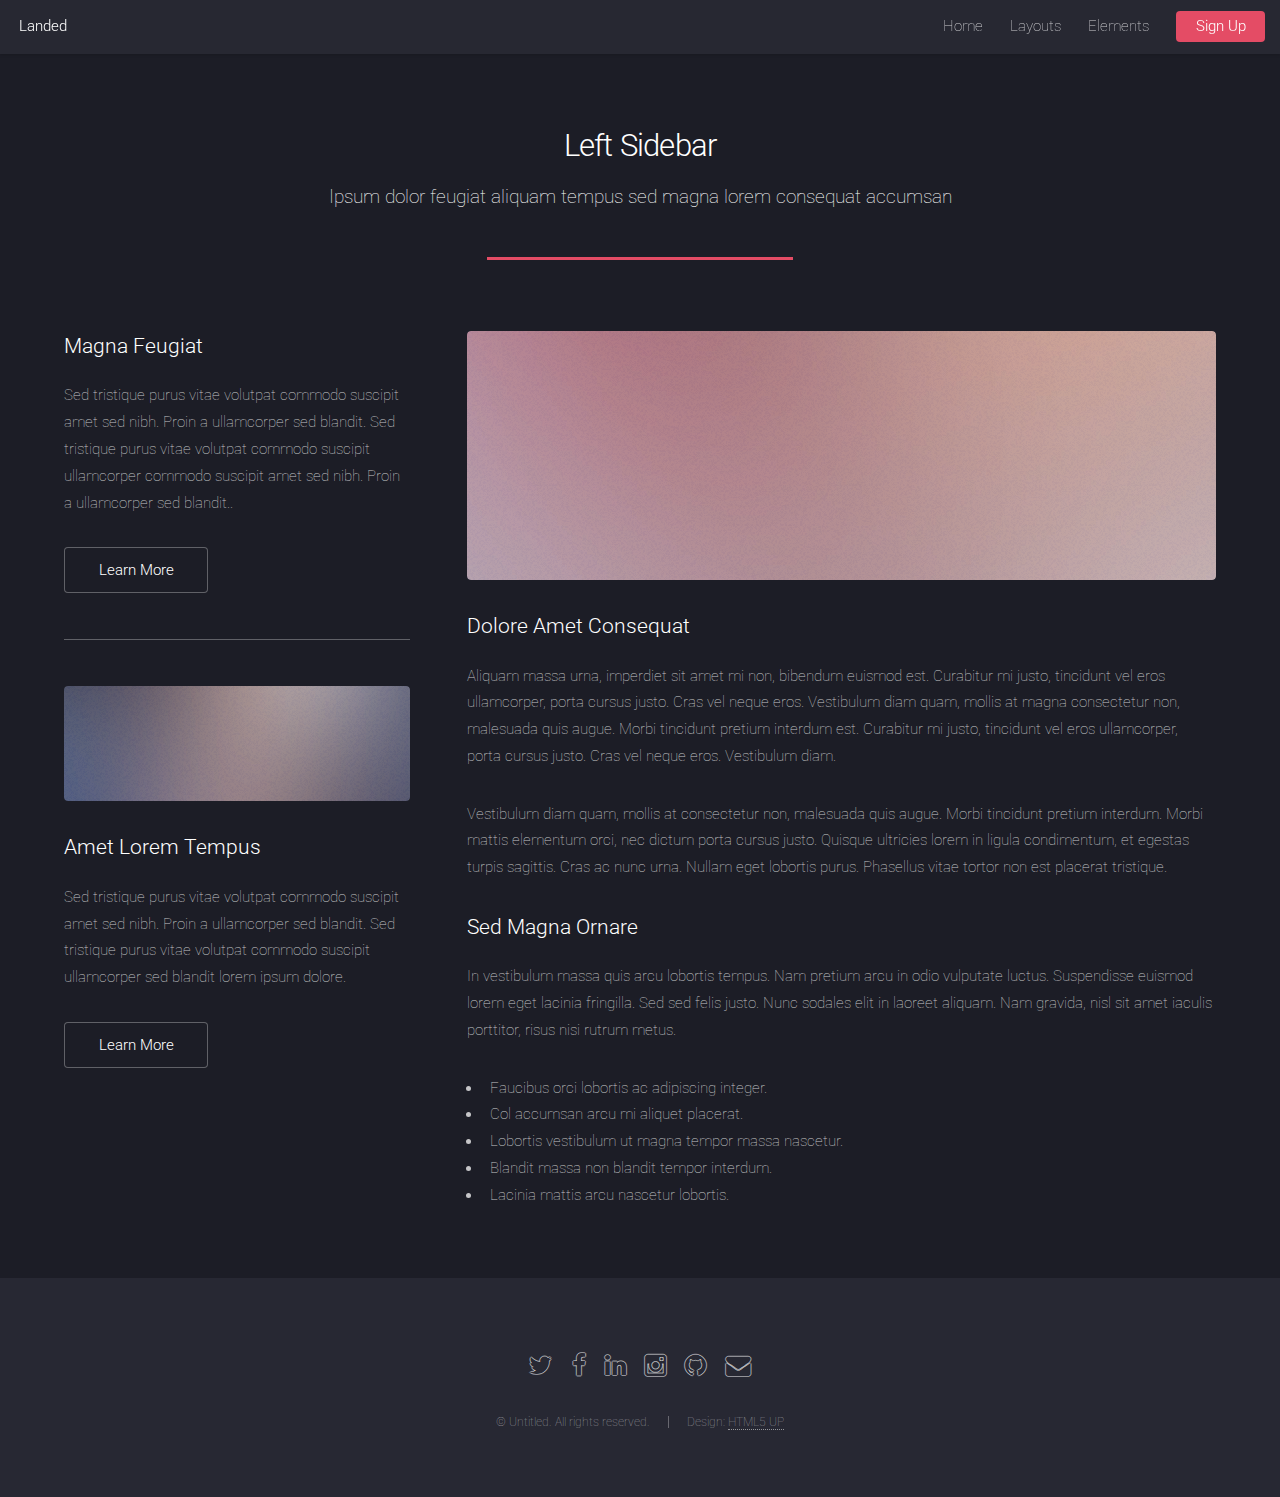
<file: left-sidebar.html>
<!DOCTYPE HTML>
<!--
	Landed by HTML5 UP
	html5up.net | @n33co
	Free for personal and commercial use under the CCA 3.0 license (html5up.net/license)
-->
<html>
	<head>
		<title>Left Sidebar - Landed by HTML5 UP</title>
		<meta charset="utf-8" />
		<meta name="viewport" content="width=device-width, initial-scale=1" />
		<!--[if lte IE 8]><script src="assets/js/ie/html5shiv.js"></script><![endif]-->
		<link rel="stylesheet" href="assets/css/main.css" />
		<!--[if lte IE 9]><link rel="stylesheet" href="assets/css/ie9.css" /><![endif]-->
		<!--[if lte IE 8]><link rel="stylesheet" href="assets/css/ie8.css" /><![endif]-->
	</head>
	<body>
		<div id="page-wrapper">

			<!-- Header -->
				<header id="header">
					<h1 id="logo"><a href="index.html">Landed</a></h1>
					<nav id="nav">
						<ul>
							<li><a href="index.html">Home</a></li>
							<li>
								<a href="#">Layouts</a>
								<ul>
									<li><a href="left-sidebar.html">Left Sidebar</a></li>
									<li><a href="right-sidebar.html">Right Sidebar</a></li>
									<li><a href="no-sidebar.html">No Sidebar</a></li>
									<li>
										<a href="#">Submenu</a>
										<ul>
											<li><a href="#">Option 1</a></li>
											<li><a href="#">Option 2</a></li>
											<li><a href="#">Option 3</a></li>
											<li><a href="#">Option 4</a></li>
										</ul>
									</li>
								</ul>
							</li>
							<li><a href="elements.html">Elements</a></li>
							<li><a href="#" class="button special">Sign Up</a></li>
						</ul>
					</nav>
				</header>

			<!-- Main -->
				<div id="main" class="wrapper style1">
					<div class="container">
						<header class="major">
							<h2>Left Sidebar</h2>
							<p>Ipsum dolor feugiat aliquam tempus sed magna lorem consequat accumsan</p>
						</header>
						<div class="row 150%">
							<div class="4u 12u$(medium)">

								<!-- Sidebar -->
									<section id="sidebar">
										<section>
											<h3>Magna Feugiat</h3>
											<p>Sed tristique purus vitae volutpat commodo suscipit amet sed nibh. Proin a ullamcorper sed blandit. Sed tristique purus vitae volutpat commodo suscipit ullamcorper commodo suscipit amet sed nibh. Proin a ullamcorper sed blandit..</p>
											<footer>
												<ul class="actions">
													<li><a href="#" class="button">Learn More</a></li>
												</ul>
											</footer>
										</section>
										<hr />
										<section>
											<a href="#" class="image fit"><img src="images/pic06.jpg" alt="" /></a>
											<h3>Amet Lorem Tempus</h3>
											<p>Sed tristique purus vitae volutpat commodo suscipit amet sed nibh. Proin a ullamcorper sed blandit. Sed tristique purus vitae volutpat commodo suscipit ullamcorper sed blandit lorem ipsum dolore.</p>
											<footer>
												<ul class="actions">
													<li><a href="#" class="button">Learn More</a></li>
												</ul>
											</footer>
										</section>
									</section>

							</div>
							<div class="8u$ 12u$(medium) important(medium)">

								<!-- Content -->
									<section id="content">
										<a href="#" class="image fit"><img src="images/pic05.jpg" alt="" /></a>
										<h3>Dolore Amet Consequat</h3>
										<p>Aliquam massa urna, imperdiet sit amet mi non, bibendum euismod est. Curabitur mi justo, tincidunt vel eros ullamcorper, porta cursus justo. Cras vel neque eros. Vestibulum diam quam, mollis at magna consectetur non, malesuada quis augue. Morbi tincidunt pretium interdum est. Curabitur mi justo, tincidunt vel eros ullamcorper, porta cursus justo. Cras vel neque eros. Vestibulum diam.</p>
										<p>Vestibulum diam quam, mollis at consectetur non, malesuada quis augue. Morbi tincidunt pretium interdum. Morbi mattis elementum orci, nec dictum porta cursus justo. Quisque ultricies lorem in ligula condimentum, et egestas turpis sagittis. Cras ac nunc urna. Nullam eget lobortis purus. Phasellus vitae tortor non est placerat tristique.</p>
										<h3>Sed Magna Ornare</h3>
										<p>In vestibulum massa quis arcu lobortis tempus. Nam pretium arcu in odio vulputate luctus. Suspendisse euismod lorem eget lacinia fringilla. Sed sed felis justo. Nunc sodales elit in laoreet aliquam. Nam gravida, nisl sit amet iaculis porttitor, risus nisi rutrum metus.</p>
										<ul>
											<li>Faucibus orci lobortis ac adipiscing integer.</li>
											<li>Col accumsan arcu mi aliquet placerat.</li>
											<li>Lobortis vestibulum ut magna tempor massa nascetur.</li>
											<li>Blandit massa non blandit tempor interdum.</li>
											<li>Lacinia mattis arcu nascetur lobortis.</li>
										</ul>
									</section>

							</div>
						</div>
					</div>
				</div>

			<!-- Footer -->
				<footer id="footer">
					<ul class="icons">
						<li><a href="#" class="icon alt fa-twitter"><span class="label">Twitter</span></a></li>
						<li><a href="#" class="icon alt fa-facebook"><span class="label">Facebook</span></a></li>
						<li><a href="#" class="icon alt fa-linkedin"><span class="label">LinkedIn</span></a></li>
						<li><a href="#" class="icon alt fa-instagram"><span class="label">Instagram</span></a></li>
						<li><a href="#" class="icon alt fa-github"><span class="label">GitHub</span></a></li>
						<li><a href="#" class="icon alt fa-envelope"><span class="label">Email</span></a></li>
					</ul>
					<ul class="copyright">
						<li>&copy; Untitled. All rights reserved.</li><li>Design: <a href="http://html5up.net">HTML5 UP</a></li>
					</ul>
				</footer>

		</div>

		<!-- Scripts -->
			<script src="assets/js/jquery.min.js"></script>
			<script src="assets/js/jquery.scrolly.min.js"></script>
			<script src="assets/js/jquery.dropotron.min.js"></script>
			<script src="assets/js/jquery.scrollex.min.js"></script>
			<script src="assets/js/skel.min.js"></script>
			<script src="assets/js/util.js"></script>
			<!--[if lte IE 8]><script src="assets/js/ie/respond.min.js"></script><![endif]-->
			<script src="assets/js/main.js"></script>

	</body>
</html>
</file>
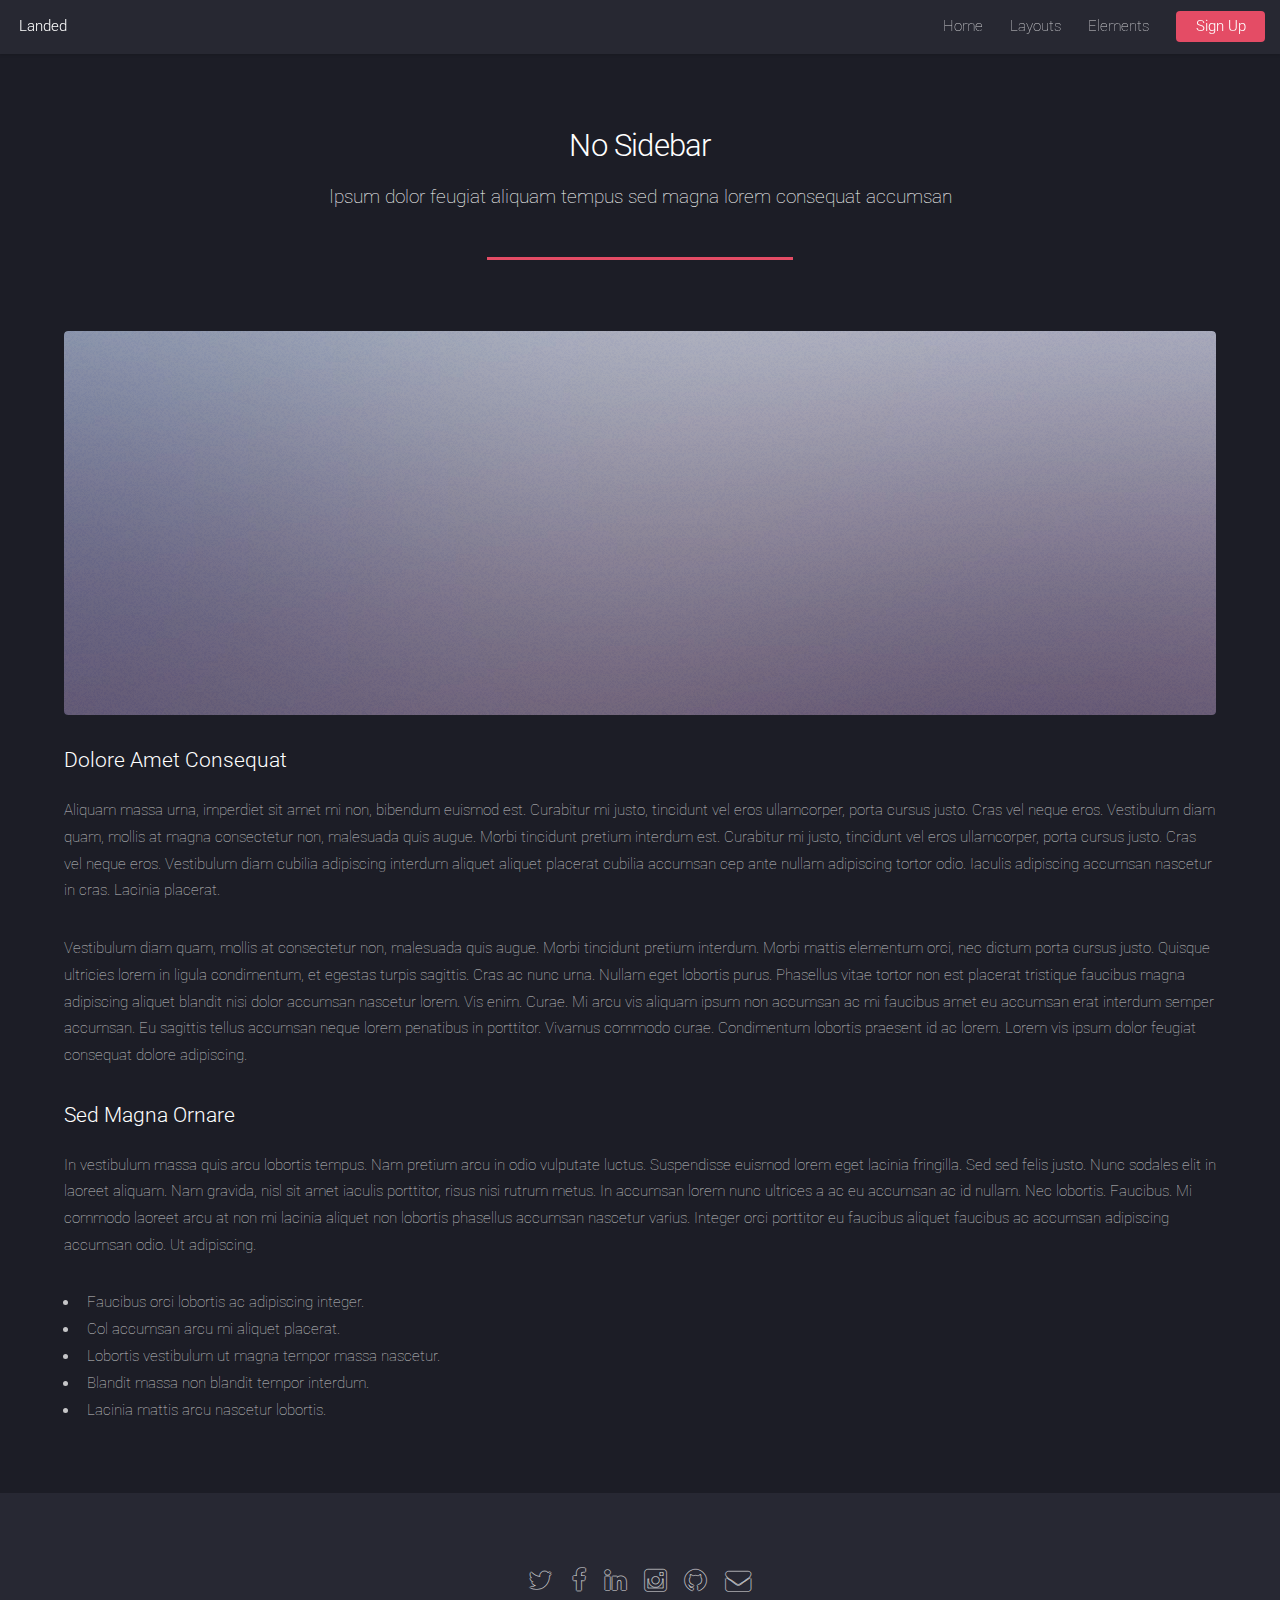
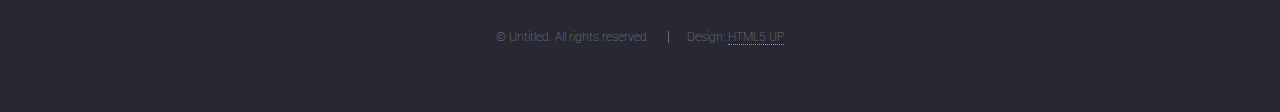
<file: no-sidebar.html>
<!DOCTYPE HTML>
<!--
	Landed by HTML5 UP
	html5up.net | @n33co
	Free for personal and commercial use under the CCA 3.0 license (html5up.net/license)
-->
<html>
	<head>
		<title>No Sidebar - Landed by HTML5 UP</title>
		<meta charset="utf-8" />
		<meta name="viewport" content="width=device-width, initial-scale=1" />
		<!--[if lte IE 8]><script src="assets/js/ie/html5shiv.js"></script><![endif]-->
		<link rel="stylesheet" href="assets/css/main.css" />
		<!--[if lte IE 9]><link rel="stylesheet" href="assets/css/ie9.css" /><![endif]-->
		<!--[if lte IE 8]><link rel="stylesheet" href="assets/css/ie8.css" /><![endif]-->
	</head>
	<body>
		<div id="page-wrapper">

			<!-- Header -->
				<header id="header">
					<h1 id="logo"><a href="index.html">Landed</a></h1>
					<nav id="nav">
						<ul>
							<li><a href="index.html">Home</a></li>
							<li>
								<a href="#">Layouts</a>
								<ul>
									<li><a href="left-sidebar.html">Left Sidebar</a></li>
									<li><a href="right-sidebar.html">Right Sidebar</a></li>
									<li><a href="no-sidebar.html">No Sidebar</a></li>
									<li>
										<a href="#">Submenu</a>
										<ul>
											<li><a href="#">Option 1</a></li>
											<li><a href="#">Option 2</a></li>
											<li><a href="#">Option 3</a></li>
											<li><a href="#">Option 4</a></li>
										</ul>
									</li>
								</ul>
							</li>
							<li><a href="elements.html">Elements</a></li>
							<li><a href="#" class="button special">Sign Up</a></li>
						</ul>
					</nav>
				</header>

			<!-- Main -->
				<div id="main" class="wrapper style1">
					<div class="container">
						<header class="major">
							<h2>No Sidebar</h2>
							<p>Ipsum dolor feugiat aliquam tempus sed magna lorem consequat accumsan</p>
						</header>

						<!-- Content -->
							<section id="content">
								<a href="#" class="image fit"><img src="images/pic07.jpg" alt="" /></a>
								<h3>Dolore Amet Consequat</h3>
								<p>Aliquam massa urna, imperdiet sit amet mi non, bibendum euismod est. Curabitur mi justo, tincidunt vel eros ullamcorper, porta cursus justo. Cras vel neque eros. Vestibulum diam quam, mollis at magna consectetur non, malesuada quis augue. Morbi tincidunt pretium interdum est. Curabitur mi justo, tincidunt vel eros ullamcorper, porta cursus justo. Cras vel neque eros. Vestibulum diam cubilia adipiscing interdum aliquet aliquet placerat cubilia accumsan cep ante nullam adipiscing tortor odio. Iaculis adipiscing accumsan nascetur in cras. Lacinia placerat.</p>
								<p>Vestibulum diam quam, mollis at consectetur non, malesuada quis augue. Morbi tincidunt pretium interdum. Morbi mattis elementum orci, nec dictum porta cursus justo. Quisque ultricies lorem in ligula condimentum, et egestas turpis sagittis. Cras ac nunc urna. Nullam eget lobortis purus. Phasellus vitae tortor non est placerat tristique faucibus magna adipiscing aliquet blandit nisi dolor accumsan nascetur lorem. Vis enim. Curae. Mi arcu vis aliquam ipsum non accumsan ac mi faucibus amet eu accumsan erat interdum semper accumsan. Eu sagittis tellus accumsan neque lorem penatibus in porttitor. Vivamus commodo curae. Condimentum lobortis praesent id ac lorem. Lorem vis ipsum dolor feugiat consequat dolore adipiscing.</p>
								<h3>Sed Magna Ornare</h3>
								<p>In vestibulum massa quis arcu lobortis tempus. Nam pretium arcu in odio vulputate luctus. Suspendisse euismod lorem eget lacinia fringilla. Sed sed felis justo. Nunc sodales elit in laoreet aliquam. Nam gravida, nisl sit amet iaculis porttitor, risus nisi rutrum metus. In accumsan lorem nunc ultrices a ac eu accumsan ac id nullam. Nec lobortis. Faucibus. Mi commodo laoreet arcu at non mi lacinia aliquet non lobortis phasellus accumsan nascetur varius. Integer orci porttitor eu faucibus aliquet faucibus ac accumsan adipiscing accumsan odio. Ut adipiscing.</p>
								<ul>
									<li>Faucibus orci lobortis ac adipiscing integer.</li>
									<li>Col accumsan arcu mi aliquet placerat.</li>
									<li>Lobortis vestibulum ut magna tempor massa nascetur.</li>
									<li>Blandit massa non blandit tempor interdum.</li>
									<li>Lacinia mattis arcu nascetur lobortis.</li>
								</ul>
							</section>

					</div>
				</div>

			<!-- Footer -->
				<footer id="footer">
					<ul class="icons">
						<li><a href="#" class="icon alt fa-twitter"><span class="label">Twitter</span></a></li>
						<li><a href="#" class="icon alt fa-facebook"><span class="label">Facebook</span></a></li>
						<li><a href="#" class="icon alt fa-linkedin"><span class="label">LinkedIn</span></a></li>
						<li><a href="#" class="icon alt fa-instagram"><span class="label">Instagram</span></a></li>
						<li><a href="#" class="icon alt fa-github"><span class="label">GitHub</span></a></li>
						<li><a href="#" class="icon alt fa-envelope"><span class="label">Email</span></a></li>
					</ul>
					<ul class="copyright">
						<li>&copy; Untitled. All rights reserved.</li><li>Design: <a href="http://html5up.net">HTML5 UP</a></li>
					</ul>
				</footer>

		</div>

		<!-- Scripts -->
			<script src="assets/js/jquery.min.js"></script>
			<script src="assets/js/jquery.scrolly.min.js"></script>
			<script src="assets/js/jquery.dropotron.min.js"></script>
			<script src="assets/js/jquery.scrollex.min.js"></script>
			<script src="assets/js/skel.min.js"></script>
			<script src="assets/js/util.js"></script>
			<!--[if lte IE 8]><script src="assets/js/ie/respond.min.js"></script><![endif]-->
			<script src="assets/js/main.js"></script>

	</body>
</html>
</file>
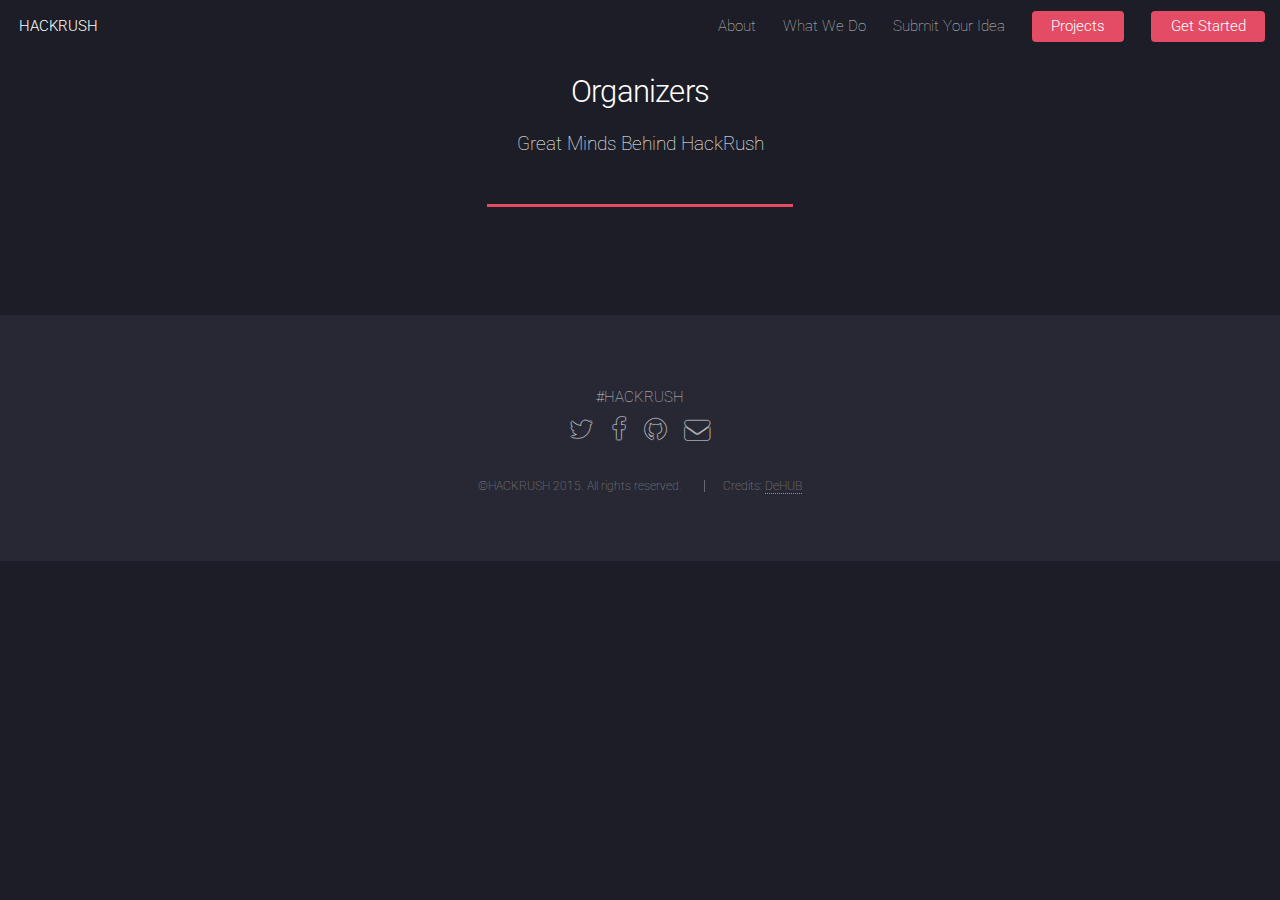
<file: organizers.html>
<!DOCTYPE HTML>
<!--
	Landed by HTML5 UP
	html5up.net | @n33co
	Free for personal and commercial use under the CCA 3.0 license (html5up.net/license)
-->
<html>
	<head>
		<title>HACKRUSH || Organizers</title>
		<meta charset="utf-8" />
		<meta name="viewport" content="width=device-width, initial-scale=1" />
		<!--[if lte IE 8]><script src="assets/js/ie/html5shiv.js"></script><![endif]-->
		<link rel="stylesheet" href="assets/css/main.css" />
		<!--[if lte IE 9]><link rel="stylesheet" href="assets/css/ie9.css" /><![endif]-->
		<!--[if lte IE 8]><link rel="stylesheet" href="assets/css/ie8.css" /><![endif]-->
	</head>
	<body class="landing">
		<div id="page-wrapper">

			<!-- Header -->
				 <header id="header">
            <h1 id="logo"><a href="index.html">HACKRUSH</a></h1>
            <nav id="nav">
                <ul>
                    <li>
                        <a href="#">About</a>
                        <ul>
                            <li><a href="hackrush.github.io/index.html#about">About HackRush</a></li>
                            <li><a href="organizers.html">Organizers</a></li>
                        </ul>
                    </li>
                    <li>
                        <a href="#whatwedo">What We Do</a>
                      <!--  <ul>
                            <li><a href="left-sidebar.html">Left Sidebar</a></li>
                            <li><a href="right-sidebar.html">Right Sidebar</a></li>
                            <li><a href="no-sidebar.html">No Sidebar</a></li>
                            <li>
                                <a href="#">Submenu</a>
                                <ul>
                                    <li><a href="#">Option 1</a></li>
                                    <li><a href="#">Option 2</a></li>
                                    <li><a href="#">Option 3</a></li>
                                    <li><a href="#">Option 4</a></li>
                                </ul>
                            </li>
                        </ul> -->
                    </li>
                    <li><a href="ideas.html">Submit Your Idea</a></li>
                    <li><a href="projects.html" class="button special">Projects</a></li>
                    <li><a href="hackrush.github.io/index.html#getstarted" class="button special">Get Started</a></li>
                </ul>
            </nav>
        </header>
        <div id="main" class="wrapper style1">
					<div class="container">
						<header class="major">
							<h2>Organizers</h2>
							<p>Great Minds Behind HackRush</p>
						</header>

						<!-- Content -->
							<section id="content">
								  <a class="twitter-timeline"
  data-widget-id="600720083413962752"
  href="https://twitter.com/#/hackrush"
  data-chrome="nofooter noborders">
</a>
							</section>

					</div>
				</div>
<!--
			 <section id="1">
           
            <div class="content">
                <header>
                    <h2></h2>
                    <p>Kenneth Njihia
                        <br/>Chief</p>
                </header>
                <span class="image"><img src="images/team/1.jpg" alt="" /></span>
            </div>
            <a href="#2" class="goto-next scrolly">Next</a>
        </section> -->
			<!-- Footer -->
				 <footer id="footer">
            <div>
                <header>
                    #HACKRUSH

                </header>
            </div>
            <ul class="icons">
                <li><a href="twitter.com/dehub_dekut" class="icon alt fa-twitter"><span class="label">Twitter</span></a></li>
                <li><a href="#" class="icon alt fa-facebook"><span class="label">Facebook</span></a></li>

                <li><a href="github.com/hackush" class="icon alt fa-github"><span class="label">GitHub</span></a></li>
                <li><a href="#" class="icon alt fa-envelope"><span class="label">Email</span></a></li>
            </ul>
            <ul class="copyright">
                <li>&copy;HACKRUSH 2015. All rights reserved.</li>
                <li>Credits: <a href="http://dekut.ac.ke/dehub">DeHUB</a></li>
            </ul>
        </footer>

		</div>

		<!-- Scripts -->
			<script src="assets/js/jquery.min.js"></script>
			<script src="assets/js/jquery.scrolly.min.js"></script>
			<script src="assets/js/jquery.dropotron.min.js"></script>
			<script src="assets/js/jquery.scrollex.min.js"></script>
			<script src="assets/js/skel.min.js"></script>
			<script src="assets/js/util.js"></script>
			<!--[if lte IE 8]><script src="assets/js/ie/respond.min.js"></script><![endif]-->
			<script src="assets/js/main.js"></script>

	</body>
</html>
</file>
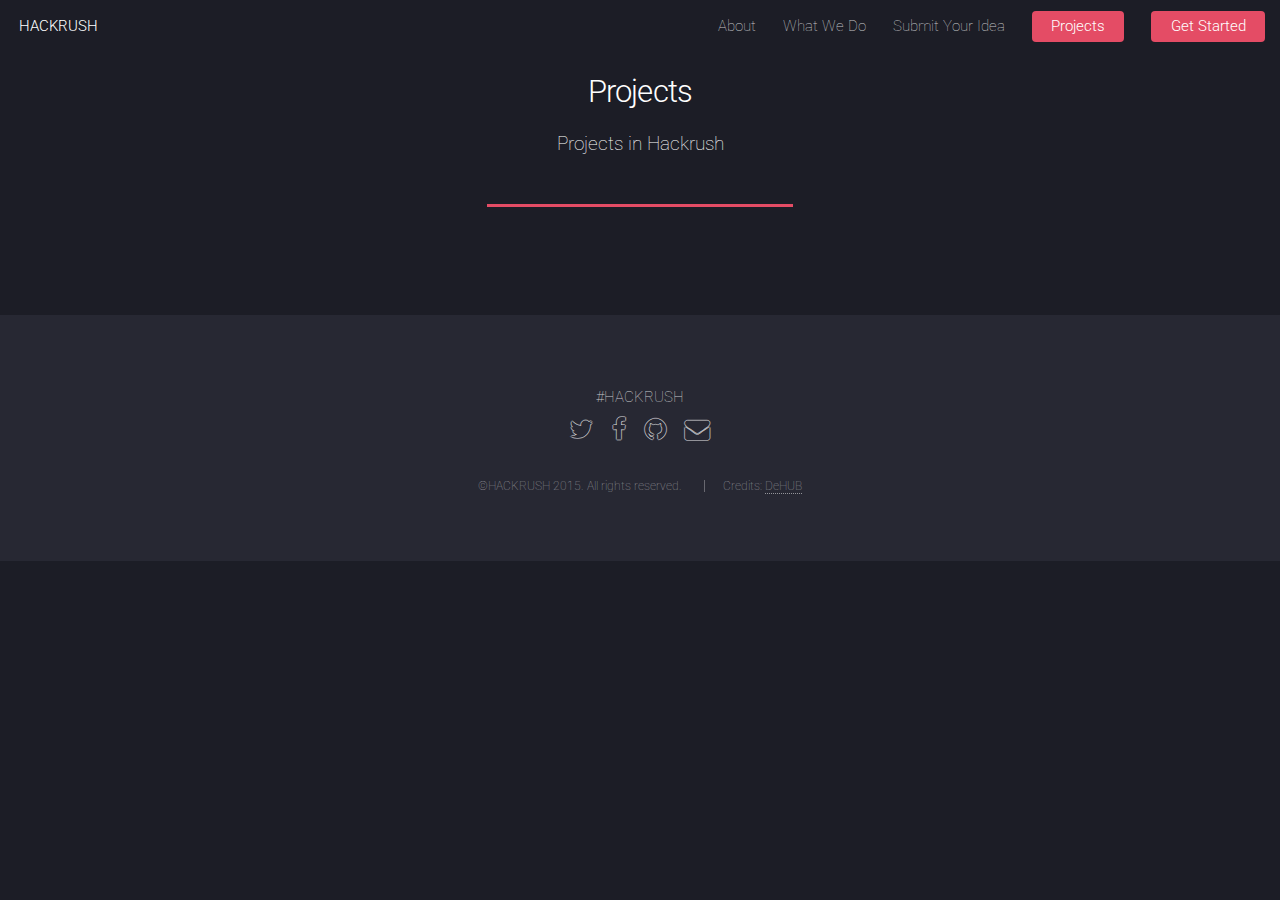
<file: projects.html>
<!DOCTYPE HTML>
<!--
	Landed by HTML5 UP
	html5up.net | @n33co
	Free for personal and commercial use under the CCA 3.0 license (html5up.net/license)
-->
<html>
	<head>
		<title>HACKRUSH || Projects</title>
		<meta charset="utf-8" />
		<meta name="viewport" content="width=device-width, initial-scale=1" />
		<!--[if lte IE 8]><script src="assets/js/ie/html5shiv.js"></script><![endif]-->
		<link rel="stylesheet" href="assets/css/main.css" />
		<!--[if lte IE 9]><link rel="stylesheet" href="assets/css/ie9.css" /><![endif]-->
		<!--[if lte IE 8]><link rel="stylesheet" href="assets/css/ie8.css" /><![endif]-->
	</head>
	<body class="landing">
		<div id="page-wrapper">

			<!-- Header -->
				 <header id="header">
            <h1 id="logo"><a href="index.html">HACKRUSH</a></h1>
            <nav id="nav">
                <ul>
                    <li>
                        <a href="#">About</a>
                        <ul>
                            <li><a href="hackrush.github.io/index.html#about">About HackRush</a></li>
                            <li><a href="organizers.html">Organizers</a></li>
                        </ul>
                    </li>
                    <li>
                        <a href="#whatwedo">What We Do</a>
                      <!--  <ul>
                            <li><a href="left-sidebar.html">Left Sidebar</a></li>
                            <li><a href="right-sidebar.html">Right Sidebar</a></li>
                            <li><a href="no-sidebar.html">No Sidebar</a></li>
                            <li>
                                <a href="#">Submenu</a>
                                <ul>
                                    <li><a href="#">Option 1</a></li>
                                    <li><a href="#">Option 2</a></li>
                                    <li><a href="#">Option 3</a></li>
                                    <li><a href="#">Option 4</a></li>
                                </ul>
                            </li>
                        </ul> -->
                    </li>
                    <li><a href="ideas.html">Submit Your Idea</a></li>
                    <li><a href="projects.html" class="button special">Projects</a></li>
                    <li><a href="hackrush.github.io/index.html#getstarted" class="button special">Get Started</a></li>
                </ul>
            </nav>
        </header>
<div id="main" class="wrapper style1">
					<div class="container">
						<header class="major">
							<h2>Projects</h2>
							<p>Projects in Hackrush</p>
						</header>

						<!-- Content -->
							<section id="content">
								  <a class="twitter-timeline"
  data-widget-id="600720083413962752"
  href="https://twitter.com/#/hackrush"
  data-chrome="nofooter noborders">
</a>
							</section>

					</div>
				</div>
			<!-- Footer -->
				 <footer id="footer">
            <div>
                <header>
                    #HACKRUSH

                </header>
            </div>
            <ul class="icons">
                <li><a href="twitter.com/dehub_dekut" class="icon alt fa-twitter"><span class="label">Twitter</span></a></li>
                <li><a href="#" class="icon alt fa-facebook"><span class="label">Facebook</span></a></li>

                <li><a href="github.com/hackush" class="icon alt fa-github"><span class="label">GitHub</span></a></li>
                <li><a href="#" class="icon alt fa-envelope"><span class="label">Email</span></a></li>
            </ul>
            <ul class="copyright">
                <li>&copy;HACKRUSH 2015. All rights reserved.</li>
                <li>Credits: <a href="http://dekut.ac.ke/dehub">DeHUB</a></li>
            </ul>
        </footer>

		</div>

		<!-- Scripts -->
			<script src="assets/js/jquery.min.js"></script>
			<script src="assets/js/jquery.scrolly.min.js"></script>
			<script src="assets/js/jquery.dropotron.min.js"></script>
			<script src="assets/js/jquery.scrollex.min.js"></script>
			<script src="assets/js/skel.min.js"></script>
			<script src="assets/js/util.js"></script>
			<!--[if lte IE 8]><script src="assets/js/ie/respond.min.js"></script><![endif]-->
			<script src="assets/js/main.js"></script>

	</body>
</html>
</file>
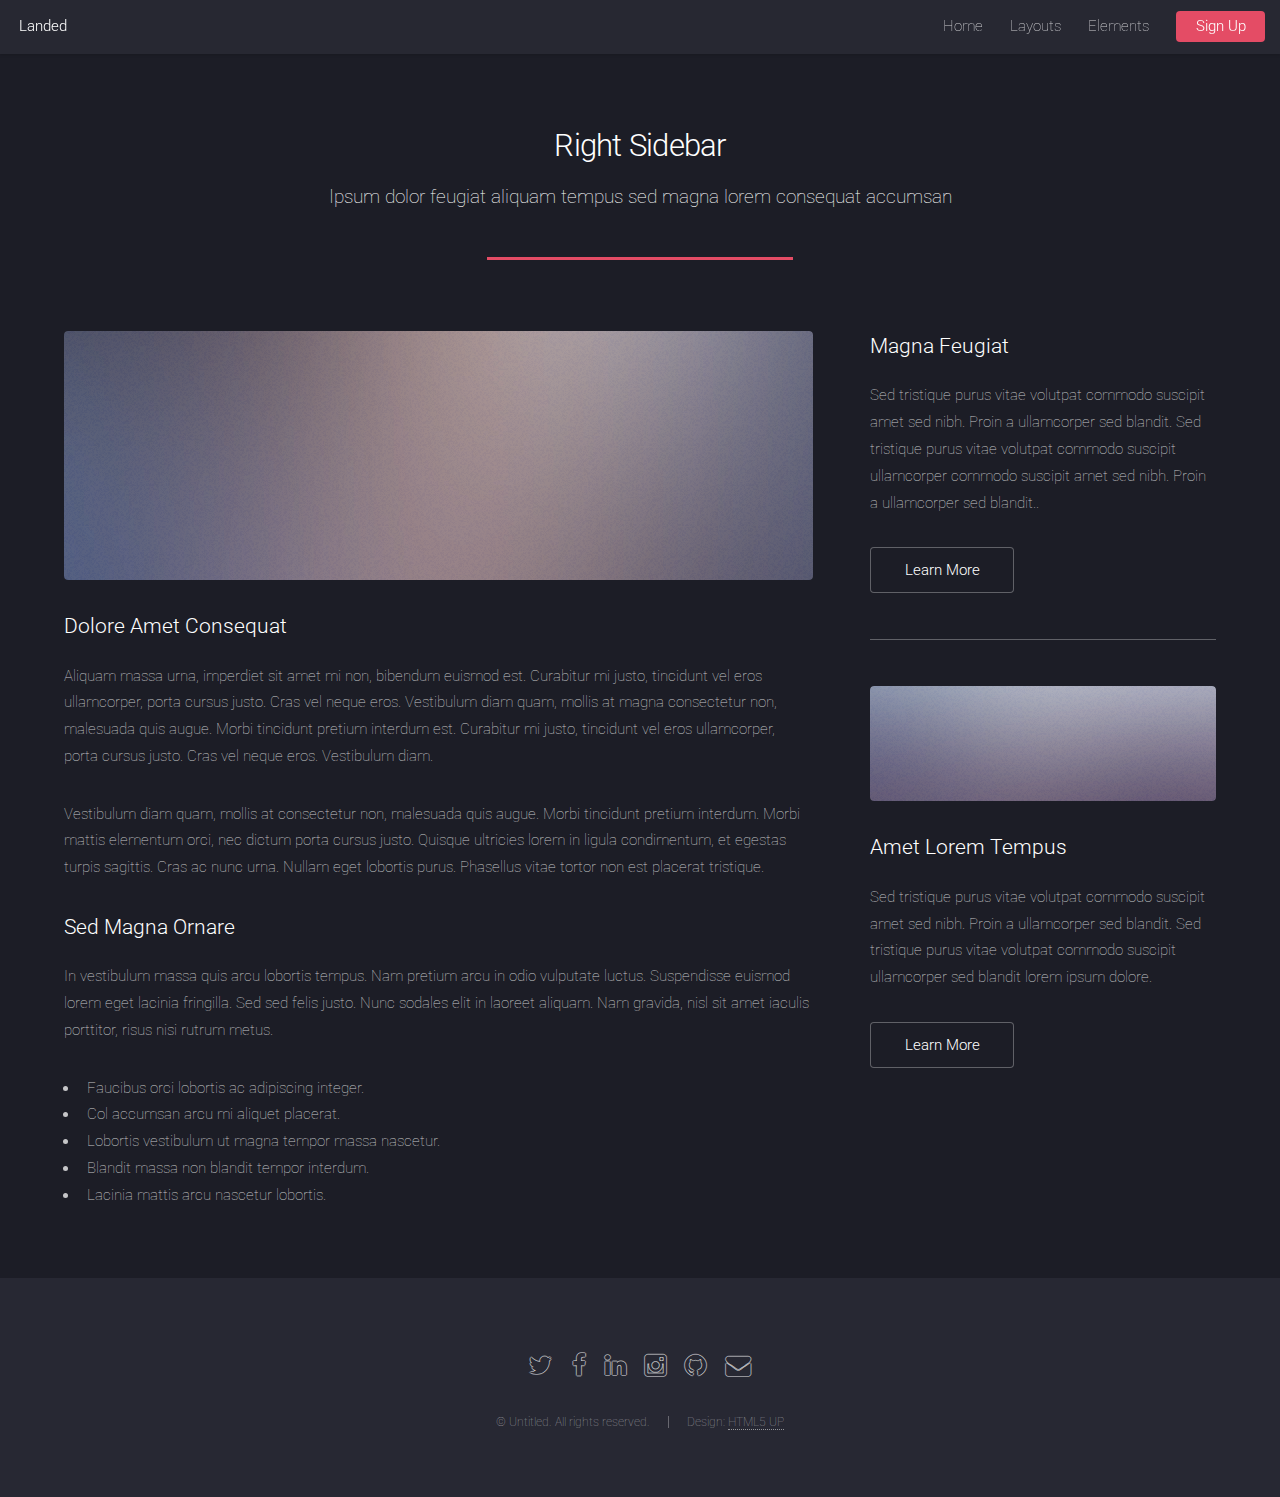
<file: right-sidebar.html>
<!DOCTYPE HTML>
<!--
	Landed by HTML5 UP
	html5up.net | @n33co
	Free for personal and commercial use under the CCA 3.0 license (html5up.net/license)
-->
<html>
	<head>
		<title>Right Sidebar - Landed by HTML5 UP</title>
		<meta charset="utf-8" />
		<meta name="viewport" content="width=device-width, initial-scale=1" />
		<!--[if lte IE 8]><script src="assets/js/ie/html5shiv.js"></script><![endif]-->
		<link rel="stylesheet" href="assets/css/main.css" />
		<!--[if lte IE 9]><link rel="stylesheet" href="assets/css/ie9.css" /><![endif]-->
		<!--[if lte IE 8]><link rel="stylesheet" href="assets/css/ie8.css" /><![endif]-->
	</head>
	<body>
		<div id="page-wrapper">

			<!-- Header -->
				<header id="header">
					<h1 id="logo"><a href="index.html">Landed</a></h1>
					<nav id="nav">
						<ul>
							<li><a href="index.html">Home</a></li>
							<li>
								<a href="#">Layouts</a>
								<ul>
									<li><a href="left-sidebar.html">Left Sidebar</a></li>
									<li><a href="right-sidebar.html">Right Sidebar</a></li>
									<li><a href="no-sidebar.html">No Sidebar</a></li>
									<li>
										<a href="#">Submenu</a>
										<ul>
											<li><a href="#">Option 1</a></li>
											<li><a href="#">Option 2</a></li>
											<li><a href="#">Option 3</a></li>
											<li><a href="#">Option 4</a></li>
										</ul>
									</li>
								</ul>
							</li>
							<li><a href="elements.html">Elements</a></li>
							<li><a href="#" class="button special">Sign Up</a></li>
						</ul>
					</nav>
				</header>

			<!-- Main -->
				<div id="main" class="wrapper style1">
					<div class="container">
						<header class="major">
							<h2>Right Sidebar</h2>
							<p>Ipsum dolor feugiat aliquam tempus sed magna lorem consequat accumsan</p>
						</header>
						<div class="row 150%">
							<div class="8u 12u$(medium)">

								<!-- Content -->
									<section id="content">
										<a href="#" class="image fit"><img src="images/pic06.jpg" alt="" /></a>
										<h3>Dolore Amet Consequat</h3>
										<p>Aliquam massa urna, imperdiet sit amet mi non, bibendum euismod est. Curabitur mi justo, tincidunt vel eros ullamcorper, porta cursus justo. Cras vel neque eros. Vestibulum diam quam, mollis at magna consectetur non, malesuada quis augue. Morbi tincidunt pretium interdum est. Curabitur mi justo, tincidunt vel eros ullamcorper, porta cursus justo. Cras vel neque eros. Vestibulum diam.</p>
										<p>Vestibulum diam quam, mollis at consectetur non, malesuada quis augue. Morbi tincidunt pretium interdum. Morbi mattis elementum orci, nec dictum porta cursus justo. Quisque ultricies lorem in ligula condimentum, et egestas turpis sagittis. Cras ac nunc urna. Nullam eget lobortis purus. Phasellus vitae tortor non est placerat tristique.</p>
										<h3>Sed Magna Ornare</h3>
										<p>In vestibulum massa quis arcu lobortis tempus. Nam pretium arcu in odio vulputate luctus. Suspendisse euismod lorem eget lacinia fringilla. Sed sed felis justo. Nunc sodales elit in laoreet aliquam. Nam gravida, nisl sit amet iaculis porttitor, risus nisi rutrum metus.</p>
										<ul>
											<li>Faucibus orci lobortis ac adipiscing integer.</li>
											<li>Col accumsan arcu mi aliquet placerat.</li>
											<li>Lobortis vestibulum ut magna tempor massa nascetur.</li>
											<li>Blandit massa non blandit tempor interdum.</li>
											<li>Lacinia mattis arcu nascetur lobortis.</li>
										</ul>
									</section>

							</div>
							<div class="4u$ 12u$(medium)">

								<!-- Sidebar -->
									<section id="sidebar">
										<section>
											<h3>Magna Feugiat</h3>
											<p>Sed tristique purus vitae volutpat commodo suscipit amet sed nibh. Proin a ullamcorper sed blandit. Sed tristique purus vitae volutpat commodo suscipit ullamcorper commodo suscipit amet sed nibh. Proin a ullamcorper sed blandit..</p>
											<footer>
												<ul class="actions">
													<li><a href="#" class="button">Learn More</a></li>
												</ul>
											</footer>
										</section>
										<hr />
										<section>
											<a href="#" class="image fit"><img src="images/pic07.jpg" alt="" /></a>
											<h3>Amet Lorem Tempus</h3>
											<p>Sed tristique purus vitae volutpat commodo suscipit amet sed nibh. Proin a ullamcorper sed blandit. Sed tristique purus vitae volutpat commodo suscipit ullamcorper sed blandit lorem ipsum dolore.</p>
											<footer>
												<ul class="actions">
													<li><a href="#" class="button">Learn More</a></li>
												</ul>
											</footer>
										</section>
									</section>

							</div>
						</div>
					</div>
				</div>

			<!-- Footer -->
				<footer id="footer">
					<ul class="icons">
						<li><a href="#" class="icon alt fa-twitter"><span class="label">Twitter</span></a></li>
						<li><a href="#" class="icon alt fa-facebook"><span class="label">Facebook</span></a></li>
						<li><a href="#" class="icon alt fa-linkedin"><span class="label">LinkedIn</span></a></li>
						<li><a href="#" class="icon alt fa-instagram"><span class="label">Instagram</span></a></li>
						<li><a href="#" class="icon alt fa-github"><span class="label">GitHub</span></a></li>
						<li><a href="#" class="icon alt fa-envelope"><span class="label">Email</span></a></li>
					</ul>
					<ul class="copyright">
						<li>&copy; Untitled. All rights reserved.</li><li>Design: <a href="http://html5up.net">HTML5 UP</a></li>
					</ul>
				</footer>

		</div>

		<!-- Scripts -->
			<script src="assets/js/jquery.min.js"></script>
			<script src="assets/js/jquery.scrolly.min.js"></script>
			<script src="assets/js/jquery.dropotron.min.js"></script>
			<script src="assets/js/jquery.scrollex.min.js"></script>
			<script src="assets/js/skel.min.js"></script>
			<script src="assets/js/util.js"></script>
			<!--[if lte IE 8]><script src="assets/js/ie/respond.min.js"></script><![endif]-->
			<script src="assets/js/main.js"></script>

	</body>
</html>
</file>
<file: assets/css/ie9.css>
/*
	Landed by HTML5 UP
	html5up.net | @n33co
	Free for personal and commercial use under the CCA 3.0 license (html5up.net/license)
*/

/* Loader */

	body.landing:before, body.landing:after {
		display: none !important;
	}

/* Icon */

	.icon.alt {
		color: inherit !important;
	}

	.icon.major.alt:before {
		color: #ffffff !important;
	}

/* Banner */

	#banner:after {
		background-color: rgba(23, 24, 32, 0.95);
	}

/* Footer */

	#footer .icons .icon.alt:before {
		color: #ffffff !important;
	}
</file>
<file: assets/css/ie8.css>
/*
	Landed by HTML5 UP
	html5up.net | @n33co
	Free for personal and commercial use under the CCA 3.0 license (html5up.net/license)
*/

/* Basic */

	body {
		color: #ffffff;
	}

	body, html, #page-wrapper {
		height: 100%;
	}

	blockquote {
		border-left: solid 4px #606067;
	}

	code {
		background: #32333b;
	}

	hr {
		border-bottom: solid 1px #606067;
	}

/* Icon */

	.icon.major {
		-ms-behavior: url("assets/js/ie/PIE.htc");
	}

/* Image */

	.image {
		position: relative;
		-ms-behavior: url("assets/js/ie/PIE.htc");
	}

		.image:before {
			display: none;
		}

		.image img {
			position: relative;
			-ms-behavior: url("assets/js/ie/PIE.htc");
		}

/* Form */

	input[type="text"],
	input[type="password"],
	input[type="email"],
	select,
	textarea {
		position: relative;
		-ms-behavior: url("assets/js/ie/PIE.htc");
	}

		input[type="text"]:focus,
		input[type="password"]:focus,
		input[type="email"]:focus,
		select:focus,
		textarea:focus {
			-ms-behavior: url("assets/js/ie/PIE.htc");
		}

	input[type="text"],
	input[type="password"],
	input[type="email"] {
		line-height: 3em;
	}

	input[type="checkbox"],
	input[type="radio"] {
		font-size: 3em;
	}

		input[type="checkbox"] + label:before,
		input[type="radio"] + label:before {
			display: none;
		}

/* Table */

	table tbody tr {
		border: solid 1px #606067;
	}

	table thead {
		border-bottom: solid 1px #606067;
	}

	table tfoot {
		border-top: solid 1px #606067;
	}

	table.alt tbody tr td {
		border: solid 1px #606067;
	}

/* Button */

	input[type="submit"],
	input[type="reset"],
	input[type="button"],
	.button {
		border: solid 1px #ffffff !important;
	}

		input[type="submit"].special,
		input[type="reset"].special,
		input[type="button"].special,
		.button.special {
			border: 0 !important;
		}

/* Goto Next */

	.goto-next {
		display: none;
	}

/* Spotlight */

	.spotlight {
		height: 100%;
	}

		.spotlight .content {
			background: #272833;
		}

/* Wrapper */

	.wrapper.style2 input[type="text"]:focus,
	.wrapper.style2 input[type="password"]:focus,
	.wrapper.style2 input[type="email"]:focus,
	.wrapper.style2 select:focus,
	.wrapper.style2 textarea:focus {
		border-color: #ffffff;
	}

	.wrapper.style2 input[type="submit"].special:hover, .wrapper.style2 input[type="submit"].special:active,
	.wrapper.style2 input[type="reset"].special:hover,
	.wrapper.style2 input[type="reset"].special:active,
	.wrapper.style2 input[type="button"].special:hover,
	.wrapper.style2 input[type="button"].special:active,
	.wrapper.style2 .button.special:hover,
	.wrapper.style2 .button.special:active {
		color: #e44c65 !important;
	}

/* Dropotron */

	.dropotron {
		background: #272833;
		box-shadow: none !important;
		-ms-behavior: url("assets/js/ie/PIE.htc");
	}

		.dropotron > li a, .dropotron > li span {
			color: #ffffff !important;
		}

		.dropotron.level-0 {
			margin-top: 0;
		}

			.dropotron.level-0:before {
				display: none;
			}

/* Header */

	#header {
		background: #272833;
	}

/* Banner */

	#banner {
		height: 100%;
	}

		#banner:before {
			height: 100%;
		}

		#banner:after {
			background-image: url("images/ie/banner-overlay.png");
		}
</file>
<file: assets/css/main.css>
@import url("font-awesome.min.css");
@import url("http://fonts.googleapis.com/css?family=Roboto:100,300,100italic,300italic");

/*
	Landed by HTML5 UP
	html5up.net | @n33co
	Free for personal and commercial use under the CCA 3.0 license (html5up.net/license)
*/

/* Reset */

	html, body, div, span, applet, object, iframe, h1, h2, h3, h4, h5, h6, p, blockquote, pre, a, abbr, acronym, address, big, cite, code, del, dfn, em, img, ins, kbd, q, s, samp, small, strike, strong, sub, sup, tt, var, b, u, i, center, dl, dt, dd, ol, ul, li, fieldset, form, label, legend, table, caption, tbody, tfoot, thead, tr, th, td, article, aside, canvas, details, embed, figure, figcaption, footer, header, hgroup, menu, nav, output, ruby, section, summary, time, mark, audio, video {
		margin: 0;
		padding: 0;
		border: 0;
		font-size: 100%;
		font: inherit;
		vertical-align: baseline;
	}

	article, aside, details, figcaption, figure, footer, header, hgroup, menu, nav, section {
		display: block;
	}

	body {
		line-height: 1;
	}

	ol, ul {
		list-style: none;
	}

	blockquote, q {
		quotes: none;
	}

	blockquote:before, blockquote:after, q:before, q:after {
		content: '';
		content: none;
	}

	table {
		border-collapse: collapse;
		border-spacing: 0;
	}

	body {
		-webkit-text-size-adjust: none;
	}

/* Box Model */

	*, *:before, *:after {
		-moz-box-sizing: border-box;
		-webkit-box-sizing: border-box;
		box-sizing: border-box;
	}

/* Containers */

	.container {
		margin-left: auto;
		margin-right: auto;
	}

	.container.\31 25\25 {
		width: 100%;
		max-width: 87.5em;
		min-width: 70em;
	}

	.container.\37 5\25 {
		width: 52.5em;
	}

	.container.\35 0\25 {
		width: 35em;
	}

	.container.\32 5\25 {
		width: 17.5em;
	}

	.container {
		width: 70em;
	}

	@media screen and (max-width: 1680px) {

		.container.\31 25\25 {
			width: 100%;
			max-width: 87.5em;
			min-width: 70em;
		}

		.container.\37 5\25 {
			width: 52.5em;
		}

		.container.\35 0\25 {
			width: 35em;
		}

		.container.\32 5\25 {
			width: 17.5em;
		}

		.container {
			width: 70em;
		}

	}

	@media screen and (max-width: 1280px) {

		.container.\31 25\25 {
			width: 100%;
			max-width: 112.5%;
			min-width: 90%;
		}

		.container.\37 5\25 {
			width: 67.5%;
		}

		.container.\35 0\25 {
			width: 45%;
		}

		.container.\32 5\25 {
			width: 22.5%;
		}

		.container {
			width: 90%;
		}

	}

	@media screen and (max-width: 980px) {

		.container.\31 25\25 {
			width: 100%;
			max-width: 125%;
			min-width: 100%;
		}

		.container.\37 5\25 {
			width: 75%;
		}

		.container.\35 0\25 {
			width: 50%;
		}

		.container.\32 5\25 {
			width: 25%;
		}

		.container {
			width: 100% !important;
		}

	}

	@media screen and (max-width: 736px) {

		.container.\31 25\25 {
			width: 100%;
			max-width: 125%;
			min-width: 100%;
		}

		.container.\37 5\25 {
			width: 75%;
		}

		.container.\35 0\25 {
			width: 50%;
		}

		.container.\32 5\25 {
			width: 25%;
		}

		.container {
			width: 100% !important;
		}

	}

	@media screen and (max-width: 480px) {

		.container.\31 25\25 {
			width: 100%;
			max-width: 125%;
			min-width: 100%;
		}

		.container.\37 5\25 {
			width: 75%;
		}

		.container.\35 0\25 {
			width: 50%;
		}

		.container.\32 5\25 {
			width: 25%;
		}

		.container {
			width: 100% !important;
		}

	}

/* Grid */

	.row {
		border-bottom: solid 1px transparent;
		-moz-box-sizing: border-box;
		-webkit-box-sizing: border-box;
		box-sizing: border-box;
	}

	.row > * {
		float: left;
		-moz-box-sizing: border-box;
		-webkit-box-sizing: border-box;
		box-sizing: border-box;
	}

	.row:after, .row:before {
		content: '';
		display: block;
		clear: both;
		height: 0;
	}

	.row.uniform > * > :first-child {
		margin-top: 0;
	}

	.row.uniform > * > :last-child {
		margin-bottom: 0;
	}

	.row.\30 \25 > * {
		padding: 0 0 0 0em;
	}

	.row.\30 \25 {
		margin: 0 0 -1px 0em;
	}

	.row.uniform.\30 \25 > * {
		padding: 0em 0 0 0em;
	}

	.row.uniform.\30 \25 {
		margin: 0em 0 -1px 0em;
	}

	.row > * {
		padding: 0 0 0 2.5em;
	}

	.row {
		margin: 0 0 -1px -2.5em;
	}

	.row.uniform > * {
		padding: 2.5em 0 0 2.5em;
	}

	.row.uniform {
		margin: -2.5em 0 -1px -2.5em;
	}

	.row.\32 00\25 > * {
		padding: 0 0 0 5em;
	}

	.row.\32 00\25 {
		margin: 0 0 -1px -5em;
	}

	.row.uniform.\32 00\25 > * {
		padding: 5em 0 0 5em;
	}

	.row.uniform.\32 00\25 {
		margin: -5em 0 -1px -5em;
	}

	.row.\31 50\25 > * {
		padding: 0 0 0 3.75em;
	}

	.row.\31 50\25 {
		margin: 0 0 -1px -3.75em;
	}

	.row.uniform.\31 50\25 > * {
		padding: 3.75em 0 0 3.75em;
	}

	.row.uniform.\31 50\25 {
		margin: -3.75em 0 -1px -3.75em;
	}

	.row.\35 0\25 > * {
		padding: 0 0 0 1.25em;
	}

	.row.\35 0\25 {
		margin: 0 0 -1px -1.25em;
	}

	.row.uniform.\35 0\25 > * {
		padding: 1.25em 0 0 1.25em;
	}

	.row.uniform.\35 0\25 {
		margin: -1.25em 0 -1px -1.25em;
	}

	.row.\32 5\25 > * {
		padding: 0 0 0 0.625em;
	}

	.row.\32 5\25 {
		margin: 0 0 -1px -0.625em;
	}

	.row.uniform.\32 5\25 > * {
		padding: 0.625em 0 0 0.625em;
	}

	.row.uniform.\32 5\25 {
		margin: -0.625em 0 -1px -0.625em;
	}

	.\31 2u, .\31 2u\24 {
		width: 100%;
		clear: none;
		margin-left: 0;
	}

	.\31 1u, .\31 1u\24 {
		width: 91.6666666667%;
		clear: none;
		margin-left: 0;
	}

	.\31 0u, .\31 0u\24 {
		width: 83.3333333333%;
		clear: none;
		margin-left: 0;
	}

	.\39 u, .\39 u\24 {
		width: 75%;
		clear: none;
		margin-left: 0;
	}

	.\38 u, .\38 u\24 {
		width: 66.6666666667%;
		clear: none;
		margin-left: 0;
	}

	.\37 u, .\37 u\24 {
		width: 58.3333333333%;
		clear: none;
		margin-left: 0;
	}

	.\36 u, .\36 u\24 {
		width: 50%;
		clear: none;
		margin-left: 0;
	}

	.\35 u, .\35 u\24 {
		width: 41.6666666667%;
		clear: none;
		margin-left: 0;
	}

	.\34 u, .\34 u\24 {
		width: 33.3333333333%;
		clear: none;
		margin-left: 0;
	}

	.\33 u, .\33 u\24 {
		width: 25%;
		clear: none;
		margin-left: 0;
	}

	.\32 u, .\32 u\24 {
		width: 16.6666666667%;
		clear: none;
		margin-left: 0;
	}

	.\31 u, .\31 u\24 {
		width: 8.3333333333%;
		clear: none;
		margin-left: 0;
	}

	.\31 2u\24 + *,
	.\31 1u\24 + *,
	.\31 0u\24 + *,
	.\39 u\24 + *,
	.\38 u\24 + *,
	.\37 u\24 + *,
	.\36 u\24 + *,
	.\35 u\24 + *,
	.\34 u\24 + *,
	.\33 u\24 + *,
	.\32 u\24 + *,
	.\31 u\24 + * {
		clear: left;
	}

	.\-11u {
		margin-left: 91.66667%;
	}

	.\-10u {
		margin-left: 83.33333%;
	}

	.\-9u {
		margin-left: 75%;
	}

	.\-8u {
		margin-left: 66.66667%;
	}

	.\-7u {
		margin-left: 58.33333%;
	}

	.\-6u {
		margin-left: 50%;
	}

	.\-5u {
		margin-left: 41.66667%;
	}

	.\-4u {
		margin-left: 33.33333%;
	}

	.\-3u {
		margin-left: 25%;
	}

	.\-2u {
		margin-left: 16.66667%;
	}

	.\-1u {
		margin-left: 8.33333%;
	}

	@media screen and (max-width: 1680px) {

		.row > * {
			padding: 0 0 0 2.5em;
		}

		.row {
			margin: 0 0 -1px -2.5em;
		}

		.row.uniform > * {
			padding: 2.5em 0 0 2.5em;
		}

		.row.uniform {
			margin: -2.5em 0 -1px -2.5em;
		}

		.row.\32 00\25 > * {
			padding: 0 0 0 5em;
		}

		.row.\32 00\25 {
			margin: 0 0 -1px -5em;
		}

		.row.uniform.\32 00\25 > * {
			padding: 5em 0 0 5em;
		}

		.row.uniform.\32 00\25 {
			margin: -5em 0 -1px -5em;
		}

		.row.\31 50\25 > * {
			padding: 0 0 0 3.75em;
		}

		.row.\31 50\25 {
			margin: 0 0 -1px -3.75em;
		}

		.row.uniform.\31 50\25 > * {
			padding: 3.75em 0 0 3.75em;
		}

		.row.uniform.\31 50\25 {
			margin: -3.75em 0 -1px -3.75em;
		}

		.row.\35 0\25 > * {
			padding: 0 0 0 1.25em;
		}

		.row.\35 0\25 {
			margin: 0 0 -1px -1.25em;
		}

		.row.uniform.\35 0\25 > * {
			padding: 1.25em 0 0 1.25em;
		}

		.row.uniform.\35 0\25 {
			margin: -1.25em 0 -1px -1.25em;
		}

		.row.\32 5\25 > * {
			padding: 0 0 0 0.625em;
		}

		.row.\32 5\25 {
			margin: 0 0 -1px -0.625em;
		}

		.row.uniform.\32 5\25 > * {
			padding: 0.625em 0 0 0.625em;
		}

		.row.uniform.\32 5\25 {
			margin: -0.625em 0 -1px -0.625em;
		}

		.\31 2u\28xlarge\29, .\31 2u\24\28xlarge\29 {
			width: 100%;
			clear: none;
			margin-left: 0;
		}

		.\31 1u\28xlarge\29, .\31 1u\24\28xlarge\29 {
			width: 91.6666666667%;
			clear: none;
			margin-left: 0;
		}

		.\31 0u\28xlarge\29, .\31 0u\24\28xlarge\29 {
			width: 83.3333333333%;
			clear: none;
			margin-left: 0;
		}

		.\39 u\28xlarge\29, .\39 u\24\28xlarge\29 {
			width: 75%;
			clear: none;
			margin-left: 0;
		}

		.\38 u\28xlarge\29, .\38 u\24\28xlarge\29 {
			width: 66.6666666667%;
			clear: none;
			margin-left: 0;
		}

		.\37 u\28xlarge\29, .\37 u\24\28xlarge\29 {
			width: 58.3333333333%;
			clear: none;
			margin-left: 0;
		}

		.\36 u\28xlarge\29, .\36 u\24\28xlarge\29 {
			width: 50%;
			clear: none;
			margin-left: 0;
		}

		.\35 u\28xlarge\29, .\35 u\24\28xlarge\29 {
			width: 41.6666666667%;
			clear: none;
			margin-left: 0;
		}

		.\34 u\28xlarge\29, .\34 u\24\28xlarge\29 {
			width: 33.3333333333%;
			clear: none;
			margin-left: 0;
		}

		.\33 u\28xlarge\29, .\33 u\24\28xlarge\29 {
			width: 25%;
			clear: none;
			margin-left: 0;
		}

		.\32 u\28xlarge\29, .\32 u\24\28xlarge\29 {
			width: 16.6666666667%;
			clear: none;
			margin-left: 0;
		}

		.\31 u\28xlarge\29, .\31 u\24\28xlarge\29 {
			width: 8.3333333333%;
			clear: none;
			margin-left: 0;
		}

		.\31 2u\24\28xlarge\29 + *,
		.\31 1u\24\28xlarge\29 + *,
		.\31 0u\24\28xlarge\29 + *,
		.\39 u\24\28xlarge\29 + *,
		.\38 u\24\28xlarge\29 + *,
		.\37 u\24\28xlarge\29 + *,
		.\36 u\24\28xlarge\29 + *,
		.\35 u\24\28xlarge\29 + *,
		.\34 u\24\28xlarge\29 + *,
		.\33 u\24\28xlarge\29 + *,
		.\32 u\24\28xlarge\29 + *,
		.\31 u\24\28xlarge\29 + * {
			clear: left;
		}

		.\-11u\28xlarge\29 {
			margin-left: 91.66667%;
		}

		.\-10u\28xlarge\29 {
			margin-left: 83.33333%;
		}

		.\-9u\28xlarge\29 {
			margin-left: 75%;
		}

		.\-8u\28xlarge\29 {
			margin-left: 66.66667%;
		}

		.\-7u\28xlarge\29 {
			margin-left: 58.33333%;
		}

		.\-6u\28xlarge\29 {
			margin-left: 50%;
		}

		.\-5u\28xlarge\29 {
			margin-left: 41.66667%;
		}

		.\-4u\28xlarge\29 {
			margin-left: 33.33333%;
		}

		.\-3u\28xlarge\29 {
			margin-left: 25%;
		}

		.\-2u\28xlarge\29 {
			margin-left: 16.66667%;
		}

		.\-1u\28xlarge\29 {
			margin-left: 8.33333%;
		}

	}

	@media screen and (max-width: 1280px) {

		.row > * {
			padding: 0 0 0 2.5em;
		}

		.row {
			margin: 0 0 -1px -2.5em;
		}

		.row.uniform > * {
			padding: 2.5em 0 0 2.5em;
		}

		.row.uniform {
			margin: -2.5em 0 -1px -2.5em;
		}

		.row.\32 00\25 > * {
			padding: 0 0 0 5em;
		}

		.row.\32 00\25 {
			margin: 0 0 -1px -5em;
		}

		.row.uniform.\32 00\25 > * {
			padding: 5em 0 0 5em;
		}

		.row.uniform.\32 00\25 {
			margin: -5em 0 -1px -5em;
		}

		.row.\31 50\25 > * {
			padding: 0 0 0 3.75em;
		}

		.row.\31 50\25 {
			margin: 0 0 -1px -3.75em;
		}

		.row.uniform.\31 50\25 > * {
			padding: 3.75em 0 0 3.75em;
		}

		.row.uniform.\31 50\25 {
			margin: -3.75em 0 -1px -3.75em;
		}

		.row.\35 0\25 > * {
			padding: 0 0 0 1.25em;
		}

		.row.\35 0\25 {
			margin: 0 0 -1px -1.25em;
		}

		.row.uniform.\35 0\25 > * {
			padding: 1.25em 0 0 1.25em;
		}

		.row.uniform.\35 0\25 {
			margin: -1.25em 0 -1px -1.25em;
		}

		.row.\32 5\25 > * {
			padding: 0 0 0 0.625em;
		}

		.row.\32 5\25 {
			margin: 0 0 -1px -0.625em;
		}

		.row.uniform.\32 5\25 > * {
			padding: 0.625em 0 0 0.625em;
		}

		.row.uniform.\32 5\25 {
			margin: -0.625em 0 -1px -0.625em;
		}

		.\31 2u\28large\29, .\31 2u\24\28large\29 {
			width: 100%;
			clear: none;
			margin-left: 0;
		}

		.\31 1u\28large\29, .\31 1u\24\28large\29 {
			width: 91.6666666667%;
			clear: none;
			margin-left: 0;
		}

		.\31 0u\28large\29, .\31 0u\24\28large\29 {
			width: 83.3333333333%;
			clear: none;
			margin-left: 0;
		}

		.\39 u\28large\29, .\39 u\24\28large\29 {
			width: 75%;
			clear: none;
			margin-left: 0;
		}

		.\38 u\28large\29, .\38 u\24\28large\29 {
			width: 66.6666666667%;
			clear: none;
			margin-left: 0;
		}

		.\37 u\28large\29, .\37 u\24\28large\29 {
			width: 58.3333333333%;
			clear: none;
			margin-left: 0;
		}

		.\36 u\28large\29, .\36 u\24\28large\29 {
			width: 50%;
			clear: none;
			margin-left: 0;
		}

		.\35 u\28large\29, .\35 u\24\28large\29 {
			width: 41.6666666667%;
			clear: none;
			margin-left: 0;
		}

		.\34 u\28large\29, .\34 u\24\28large\29 {
			width: 33.3333333333%;
			clear: none;
			margin-left: 0;
		}

		.\33 u\28large\29, .\33 u\24\28large\29 {
			width: 25%;
			clear: none;
			margin-left: 0;
		}

		.\32 u\28large\29, .\32 u\24\28large\29 {
			width: 16.6666666667%;
			clear: none;
			margin-left: 0;
		}

		.\31 u\28large\29, .\31 u\24\28large\29 {
			width: 8.3333333333%;
			clear: none;
			margin-left: 0;
		}

		.\31 2u\24\28large\29 + *,
		.\31 1u\24\28large\29 + *,
		.\31 0u\24\28large\29 + *,
		.\39 u\24\28large\29 + *,
		.\38 u\24\28large\29 + *,
		.\37 u\24\28large\29 + *,
		.\36 u\24\28large\29 + *,
		.\35 u\24\28large\29 + *,
		.\34 u\24\28large\29 + *,
		.\33 u\24\28large\29 + *,
		.\32 u\24\28large\29 + *,
		.\31 u\24\28large\29 + * {
			clear: left;
		}

		.\-11u\28large\29 {
			margin-left: 91.66667%;
		}

		.\-10u\28large\29 {
			margin-left: 83.33333%;
		}

		.\-9u\28large\29 {
			margin-left: 75%;
		}

		.\-8u\28large\29 {
			margin-left: 66.66667%;
		}

		.\-7u\28large\29 {
			margin-left: 58.33333%;
		}

		.\-6u\28large\29 {
			margin-left: 50%;
		}

		.\-5u\28large\29 {
			margin-left: 41.66667%;
		}

		.\-4u\28large\29 {
			margin-left: 33.33333%;
		}

		.\-3u\28large\29 {
			margin-left: 25%;
		}

		.\-2u\28large\29 {
			margin-left: 16.66667%;
		}

		.\-1u\28large\29 {
			margin-left: 8.33333%;
		}

	}

	@media screen and (max-width: 980px) {

		.row > * {
			padding: 0 0 0 2.5em;
		}

		.row {
			margin: 0 0 -1px -2.5em;
		}

		.row.uniform > * {
			padding: 2.5em 0 0 2.5em;
		}

		.row.uniform {
			margin: -2.5em 0 -1px -2.5em;
		}

		.row.\32 00\25 > * {
			padding: 0 0 0 5em;
		}

		.row.\32 00\25 {
			margin: 0 0 -1px -5em;
		}

		.row.uniform.\32 00\25 > * {
			padding: 5em 0 0 5em;
		}

		.row.uniform.\32 00\25 {
			margin: -5em 0 -1px -5em;
		}

		.row.\31 50\25 > * {
			padding: 0 0 0 3.75em;
		}

		.row.\31 50\25 {
			margin: 0 0 -1px -3.75em;
		}

		.row.uniform.\31 50\25 > * {
			padding: 3.75em 0 0 3.75em;
		}

		.row.uniform.\31 50\25 {
			margin: -3.75em 0 -1px -3.75em;
		}

		.row.\35 0\25 > * {
			padding: 0 0 0 1.25em;
		}

		.row.\35 0\25 {
			margin: 0 0 -1px -1.25em;
		}

		.row.uniform.\35 0\25 > * {
			padding: 1.25em 0 0 1.25em;
		}

		.row.uniform.\35 0\25 {
			margin: -1.25em 0 -1px -1.25em;
		}

		.row.\32 5\25 > * {
			padding: 0 0 0 0.625em;
		}

		.row.\32 5\25 {
			margin: 0 0 -1px -0.625em;
		}

		.row.uniform.\32 5\25 > * {
			padding: 0.625em 0 0 0.625em;
		}

		.row.uniform.\32 5\25 {
			margin: -0.625em 0 -1px -0.625em;
		}

		.\31 2u\28medium\29, .\31 2u\24\28medium\29 {
			width: 100%;
			clear: none;
			margin-left: 0;
		}

		.\31 1u\28medium\29, .\31 1u\24\28medium\29 {
			width: 91.6666666667%;
			clear: none;
			margin-left: 0;
		}

		.\31 0u\28medium\29, .\31 0u\24\28medium\29 {
			width: 83.3333333333%;
			clear: none;
			margin-left: 0;
		}

		.\39 u\28medium\29, .\39 u\24\28medium\29 {
			width: 75%;
			clear: none;
			margin-left: 0;
		}

		.\38 u\28medium\29, .\38 u\24\28medium\29 {
			width: 66.6666666667%;
			clear: none;
			margin-left: 0;
		}

		.\37 u\28medium\29, .\37 u\24\28medium\29 {
			width: 58.3333333333%;
			clear: none;
			margin-left: 0;
		}

		.\36 u\28medium\29, .\36 u\24\28medium\29 {
			width: 50%;
			clear: none;
			margin-left: 0;
		}

		.\35 u\28medium\29, .\35 u\24\28medium\29 {
			width: 41.6666666667%;
			clear: none;
			margin-left: 0;
		}

		.\34 u\28medium\29, .\34 u\24\28medium\29 {
			width: 33.3333333333%;
			clear: none;
			margin-left: 0;
		}

		.\33 u\28medium\29, .\33 u\24\28medium\29 {
			width: 25%;
			clear: none;
			margin-left: 0;
		}

		.\32 u\28medium\29, .\32 u\24\28medium\29 {
			width: 16.6666666667%;
			clear: none;
			margin-left: 0;
		}

		.\31 u\28medium\29, .\31 u\24\28medium\29 {
			width: 8.3333333333%;
			clear: none;
			margin-left: 0;
		}

		.\31 2u\24\28medium\29 + *,
		.\31 1u\24\28medium\29 + *,
		.\31 0u\24\28medium\29 + *,
		.\39 u\24\28medium\29 + *,
		.\38 u\24\28medium\29 + *,
		.\37 u\24\28medium\29 + *,
		.\36 u\24\28medium\29 + *,
		.\35 u\24\28medium\29 + *,
		.\34 u\24\28medium\29 + *,
		.\33 u\24\28medium\29 + *,
		.\32 u\24\28medium\29 + *,
		.\31 u\24\28medium\29 + * {
			clear: left;
		}

		.\-11u\28medium\29 {
			margin-left: 91.66667%;
		}

		.\-10u\28medium\29 {
			margin-left: 83.33333%;
		}

		.\-9u\28medium\29 {
			margin-left: 75%;
		}

		.\-8u\28medium\29 {
			margin-left: 66.66667%;
		}

		.\-7u\28medium\29 {
			margin-left: 58.33333%;
		}

		.\-6u\28medium\29 {
			margin-left: 50%;
		}

		.\-5u\28medium\29 {
			margin-left: 41.66667%;
		}

		.\-4u\28medium\29 {
			margin-left: 33.33333%;
		}

		.\-3u\28medium\29 {
			margin-left: 25%;
		}

		.\-2u\28medium\29 {
			margin-left: 16.66667%;
		}

		.\-1u\28medium\29 {
			margin-left: 8.33333%;
		}

	}

	@media screen and (max-width: 736px) {

		.row > * {
			padding: 0 0 0 2.5em;
		}

		.row {
			margin: 0 0 -1px -2.5em;
		}

		.row.uniform > * {
			padding: 2.5em 0 0 2.5em;
		}

		.row.uniform {
			margin: -2.5em 0 -1px -2.5em;
		}

		.row.\32 00\25 > * {
			padding: 0 0 0 5em;
		}

		.row.\32 00\25 {
			margin: 0 0 -1px -5em;
		}

		.row.uniform.\32 00\25 > * {
			padding: 5em 0 0 5em;
		}

		.row.uniform.\32 00\25 {
			margin: -5em 0 -1px -5em;
		}

		.row.\31 50\25 > * {
			padding: 0 0 0 3.75em;
		}

		.row.\31 50\25 {
			margin: 0 0 -1px -3.75em;
		}

		.row.uniform.\31 50\25 > * {
			padding: 3.75em 0 0 3.75em;
		}

		.row.uniform.\31 50\25 {
			margin: -3.75em 0 -1px -3.75em;
		}

		.row.\35 0\25 > * {
			padding: 0 0 0 1.25em;
		}

		.row.\35 0\25 {
			margin: 0 0 -1px -1.25em;
		}

		.row.uniform.\35 0\25 > * {
			padding: 1.25em 0 0 1.25em;
		}

		.row.uniform.\35 0\25 {
			margin: -1.25em 0 -1px -1.25em;
		}

		.row.\32 5\25 > * {
			padding: 0 0 0 0.625em;
		}

		.row.\32 5\25 {
			margin: 0 0 -1px -0.625em;
		}

		.row.uniform.\32 5\25 > * {
			padding: 0.625em 0 0 0.625em;
		}

		.row.uniform.\32 5\25 {
			margin: -0.625em 0 -1px -0.625em;
		}

		.\31 2u\28small\29, .\31 2u\24\28small\29 {
			width: 100%;
			clear: none;
			margin-left: 0;
		}

		.\31 1u\28small\29, .\31 1u\24\28small\29 {
			width: 91.6666666667%;
			clear: none;
			margin-left: 0;
		}

		.\31 0u\28small\29, .\31 0u\24\28small\29 {
			width: 83.3333333333%;
			clear: none;
			margin-left: 0;
		}

		.\39 u\28small\29, .\39 u\24\28small\29 {
			width: 75%;
			clear: none;
			margin-left: 0;
		}

		.\38 u\28small\29, .\38 u\24\28small\29 {
			width: 66.6666666667%;
			clear: none;
			margin-left: 0;
		}

		.\37 u\28small\29, .\37 u\24\28small\29 {
			width: 58.3333333333%;
			clear: none;
			margin-left: 0;
		}

		.\36 u\28small\29, .\36 u\24\28small\29 {
			width: 50%;
			clear: none;
			margin-left: 0;
		}

		.\35 u\28small\29, .\35 u\24\28small\29 {
			width: 41.6666666667%;
			clear: none;
			margin-left: 0;
		}

		.\34 u\28small\29, .\34 u\24\28small\29 {
			width: 33.3333333333%;
			clear: none;
			margin-left: 0;
		}

		.\33 u\28small\29, .\33 u\24\28small\29 {
			width: 25%;
			clear: none;
			margin-left: 0;
		}

		.\32 u\28small\29, .\32 u\24\28small\29 {
			width: 16.6666666667%;
			clear: none;
			margin-left: 0;
		}

		.\31 u\28small\29, .\31 u\24\28small\29 {
			width: 8.3333333333%;
			clear: none;
			margin-left: 0;
		}

		.\31 2u\24\28small\29 + *,
		.\31 1u\24\28small\29 + *,
		.\31 0u\24\28small\29 + *,
		.\39 u\24\28small\29 + *,
		.\38 u\24\28small\29 + *,
		.\37 u\24\28small\29 + *,
		.\36 u\24\28small\29 + *,
		.\35 u\24\28small\29 + *,
		.\34 u\24\28small\29 + *,
		.\33 u\24\28small\29 + *,
		.\32 u\24\28small\29 + *,
		.\31 u\24\28small\29 + * {
			clear: left;
		}

		.\-11u\28small\29 {
			margin-left: 91.66667%;
		}

		.\-10u\28small\29 {
			margin-left: 83.33333%;
		}

		.\-9u\28small\29 {
			margin-left: 75%;
		}

		.\-8u\28small\29 {
			margin-left: 66.66667%;
		}

		.\-7u\28small\29 {
			margin-left: 58.33333%;
		}

		.\-6u\28small\29 {
			margin-left: 50%;
		}

		.\-5u\28small\29 {
			margin-left: 41.66667%;
		}

		.\-4u\28small\29 {
			margin-left: 33.33333%;
		}

		.\-3u\28small\29 {
			margin-left: 25%;
		}

		.\-2u\28small\29 {
			margin-left: 16.66667%;
		}

		.\-1u\28small\29 {
			margin-left: 8.33333%;
		}

	}

	@media screen and (max-width: 480px) {

		.row > * {
			padding: 0 0 0 2.5em;
		}

		.row {
			margin: 0 0 -1px -2.5em;
		}

		.row.uniform > * {
			padding: 2.5em 0 0 2.5em;
		}

		.row.uniform {
			margin: -2.5em 0 -1px -2.5em;
		}

		.row.\32 00\25 > * {
			padding: 0 0 0 5em;
		}

		.row.\32 00\25 {
			margin: 0 0 -1px -5em;
		}

		.row.uniform.\32 00\25 > * {
			padding: 5em 0 0 5em;
		}

		.row.uniform.\32 00\25 {
			margin: -5em 0 -1px -5em;
		}

		.row.\31 50\25 > * {
			padding: 0 0 0 3.75em;
		}

		.row.\31 50\25 {
			margin: 0 0 -1px -3.75em;
		}

		.row.uniform.\31 50\25 > * {
			padding: 3.75em 0 0 3.75em;
		}

		.row.uniform.\31 50\25 {
			margin: -3.75em 0 -1px -3.75em;
		}

		.row.\35 0\25 > * {
			padding: 0 0 0 1.25em;
		}

		.row.\35 0\25 {
			margin: 0 0 -1px -1.25em;
		}

		.row.uniform.\35 0\25 > * {
			padding: 1.25em 0 0 1.25em;
		}

		.row.uniform.\35 0\25 {
			margin: -1.25em 0 -1px -1.25em;
		}

		.row.\32 5\25 > * {
			padding: 0 0 0 0.625em;
		}

		.row.\32 5\25 {
			margin: 0 0 -1px -0.625em;
		}

		.row.uniform.\32 5\25 > * {
			padding: 0.625em 0 0 0.625em;
		}

		.row.uniform.\32 5\25 {
			margin: -0.625em 0 -1px -0.625em;
		}

		.\31 2u\28xsmall\29, .\31 2u\24\28xsmall\29 {
			width: 100%;
			clear: none;
			margin-left: 0;
		}

		.\31 1u\28xsmall\29, .\31 1u\24\28xsmall\29 {
			width: 91.6666666667%;
			clear: none;
			margin-left: 0;
		}

		.\31 0u\28xsmall\29, .\31 0u\24\28xsmall\29 {
			width: 83.3333333333%;
			clear: none;
			margin-left: 0;
		}

		.\39 u\28xsmall\29, .\39 u\24\28xsmall\29 {
			width: 75%;
			clear: none;
			margin-left: 0;
		}

		.\38 u\28xsmall\29, .\38 u\24\28xsmall\29 {
			width: 66.6666666667%;
			clear: none;
			margin-left: 0;
		}

		.\37 u\28xsmall\29, .\37 u\24\28xsmall\29 {
			width: 58.3333333333%;
			clear: none;
			margin-left: 0;
		}

		.\36 u\28xsmall\29, .\36 u\24\28xsmall\29 {
			width: 50%;
			clear: none;
			margin-left: 0;
		}

		.\35 u\28xsmall\29, .\35 u\24\28xsmall\29 {
			width: 41.6666666667%;
			clear: none;
			margin-left: 0;
		}

		.\34 u\28xsmall\29, .\34 u\24\28xsmall\29 {
			width: 33.3333333333%;
			clear: none;
			margin-left: 0;
		}

		.\33 u\28xsmall\29, .\33 u\24\28xsmall\29 {
			width: 25%;
			clear: none;
			margin-left: 0;
		}

		.\32 u\28xsmall\29, .\32 u\24\28xsmall\29 {
			width: 16.6666666667%;
			clear: none;
			margin-left: 0;
		}

		.\31 u\28xsmall\29, .\31 u\24\28xsmall\29 {
			width: 8.3333333333%;
			clear: none;
			margin-left: 0;
		}

		.\31 2u\24\28xsmall\29 + *,
		.\31 1u\24\28xsmall\29 + *,
		.\31 0u\24\28xsmall\29 + *,
		.\39 u\24\28xsmall\29 + *,
		.\38 u\24\28xsmall\29 + *,
		.\37 u\24\28xsmall\29 + *,
		.\36 u\24\28xsmall\29 + *,
		.\35 u\24\28xsmall\29 + *,
		.\34 u\24\28xsmall\29 + *,
		.\33 u\24\28xsmall\29 + *,
		.\32 u\24\28xsmall\29 + *,
		.\31 u\24\28xsmall\29 + * {
			clear: left;
		}

		.\-11u\28xsmall\29 {
			margin-left: 91.66667%;
		}

		.\-10u\28xsmall\29 {
			margin-left: 83.33333%;
		}

		.\-9u\28xsmall\29 {
			margin-left: 75%;
		}

		.\-8u\28xsmall\29 {
			margin-left: 66.66667%;
		}

		.\-7u\28xsmall\29 {
			margin-left: 58.33333%;
		}

		.\-6u\28xsmall\29 {
			margin-left: 50%;
		}

		.\-5u\28xsmall\29 {
			margin-left: 41.66667%;
		}

		.\-4u\28xsmall\29 {
			margin-left: 33.33333%;
		}

		.\-3u\28xsmall\29 {
			margin-left: 25%;
		}

		.\-2u\28xsmall\29 {
			margin-left: 16.66667%;
		}

		.\-1u\28xsmall\29 {
			margin-left: 8.33333%;
		}

	}

/* Basic */

	html, body {
		background: #1c1d26;
	}

	body.is-loading *, body.is-loading *:before, body.is-loading *:after {
		-moz-animation: none !important;
		-webkit-animation: none !important;
		-ms-animation: none !important;
		animation: none !important;
		-moz-transition: none !important;
		-webkit-transition: none !important;
		-ms-transition: none !important;
		transition: none !important;
	}

	body, input, select, textarea {
		color: rgba(255, 255, 255, 0.75);
		font-family: "Roboto", Helvetica, sans-serif;
		font-size: 15pt;
		font-weight: 100;
		line-height: 1.75em;
	}

	a {
		-moz-transition: border-color 0.2s ease-in-out, color 0.2s ease-in-out;
		-webkit-transition: border-color 0.2s ease-in-out, color 0.2s ease-in-out;
		-ms-transition: border-color 0.2s ease-in-out, color 0.2s ease-in-out;
		transition: border-color 0.2s ease-in-out, color 0.2s ease-in-out;
		border-bottom: dotted 1px;
		color: #e44c65;
		text-decoration: none;
	}

		a:hover {
			color: #e44c65 !important;
			border-bottom-color: transparent;
		}

	strong, b {
		color: #ffffff;
		font-weight: 300;
	}

	em, i {
		font-style: italic;
	}

	p {
		margin: 0 0 2em 0;
	}

	h1, h2, h3, h4, h5, h6 {
		color: #ffffff;
		font-weight: 300;
		line-height: 1em;
		margin: 0 0 1em 0;
	}

		h1 a, h2 a, h3 a, h4 a, h5 a, h6 a {
			color: inherit;
			border: 0;
		}

	h2 {
		font-size: 2em;
		line-height: 1.5em;
		letter-spacing: -0.025em;
	}

	h3 {
		font-size: 1.35em;
		line-height: 1.5em;
	}

	h4 {
		font-size: 1.1em;
		line-height: 1.5em;
	}

	h5 {
		font-size: 0.9em;
		line-height: 1.5em;
	}

	h6 {
		font-size: 0.7em;
		line-height: 1.5em;
	}

	sub {
		font-size: 0.8em;
		position: relative;
		top: 0.5em;
	}

	sup {
		font-size: 0.8em;
		position: relative;
		top: -0.5em;
	}

	hr {
		border: 0;
		border-bottom: solid 1px rgba(255, 255, 255, 0.3);
		margin: 3em 0;
	}

		hr.major {
			margin: 4em 0;
		}

	blockquote {
		border-left: solid 4px rgba(255, 255, 255, 0.3);
		font-style: italic;
		margin: 0 0 2em 0;
		padding: 0.5em 0 0.5em 2em;
	}

	code {
		background: rgba(255, 255, 255, 0.075);
		border-radius: 4px;
		font-family: "Courier New", monospace;
		font-size: 0.9em;
		margin: 0 0.25em;
		padding: 0.25em 0.65em;
	}

	pre {
		-webkit-overflow-scrolling: touch;
		font-family: "Courier New", monospace;
		font-size: 0.9em;
		margin: 0 0 2em 0;
	}

		pre code {
			display: block;
			line-height: 1.75em;
			padding: 1em 1.5em;
			overflow-x: auto;
		}

	.align-left {
		text-align: left;
	}

	.align-center {
		text-align: center;
	}

	.align-right {
		text-align: right;
	}

/* Loader */

	@-moz-keyframes spinner-show {
		0% {
			opacity: 0;
		}

		100% {
			opacity: 1;
		}
	}

	@-webkit-keyframes spinner-show {
		0% {
			opacity: 0;
		}

		100% {
			opacity: 1;
		}
	}

	@-ms-keyframes spinner-show {
		0% {
			opacity: 0;
		}

		100% {
			opacity: 1;
		}
	}

	@keyframes spinner-show {
		0% {
			opacity: 0;
		}

		100% {
			opacity: 1;
		}
	}

	@-moz-keyframes spinner-hide {
		0% {
			color: rgba(255, 255, 255, 0.15);
			z-index: 100001;
			-moz-transform: scale(1) rotate(0deg);
			-webkit-transform: scale(1) rotate(0deg);
			-ms-transform: scale(1) rotate(0deg);
			transform: scale(1) rotate(0deg);
		}

		99% {
			color: #1c1d26;
			z-index: 100001;
			-moz-transform: scale(0.5) rotate(360deg);
			-webkit-transform: scale(0.5) rotate(360deg);
			-ms-transform: scale(0.5) rotate(360deg);
			transform: scale(0.5) rotate(360deg);
		}

		100% {
			color: #1c1d26;
			z-index: -1;
			-moz-transform: scale(0.5) rotate(360deg);
			-webkit-transform: scale(0.5) rotate(360deg);
			-ms-transform: scale(0.5) rotate(360deg);
			transform: scale(0.5) rotate(360deg);
		}
	}

	@-webkit-keyframes spinner-hide {
		0% {
			color: rgba(255, 255, 255, 0.15);
			z-index: 100001;
			-moz-transform: scale(1) rotate(0deg);
			-webkit-transform: scale(1) rotate(0deg);
			-ms-transform: scale(1) rotate(0deg);
			transform: scale(1) rotate(0deg);
		}

		99% {
			color: #1c1d26;
			z-index: 100001;
			-moz-transform: scale(0.5) rotate(360deg);
			-webkit-transform: scale(0.5) rotate(360deg);
			-ms-transform: scale(0.5) rotate(360deg);
			transform: scale(0.5) rotate(360deg);
		}

		100% {
			color: #1c1d26;
			z-index: -1;
			-moz-transform: scale(0.5) rotate(360deg);
			-webkit-transform: scale(0.5) rotate(360deg);
			-ms-transform: scale(0.5) rotate(360deg);
			transform: scale(0.5) rotate(360deg);
		}
	}

	@-ms-keyframes spinner-hide {
		0% {
			color: rgba(255, 255, 255, 0.15);
			z-index: 100001;
			-moz-transform: scale(1) rotate(0deg);
			-webkit-transform: scale(1) rotate(0deg);
			-ms-transform: scale(1) rotate(0deg);
			transform: scale(1) rotate(0deg);
		}

		99% {
			color: #1c1d26;
			z-index: 100001;
			-moz-transform: scale(0.5) rotate(360deg);
			-webkit-transform: scale(0.5) rotate(360deg);
			-ms-transform: scale(0.5) rotate(360deg);
			transform: scale(0.5) rotate(360deg);
		}

		100% {
			color: #1c1d26;
			z-index: -1;
			-moz-transform: scale(0.5) rotate(360deg);
			-webkit-transform: scale(0.5) rotate(360deg);
			-ms-transform: scale(0.5) rotate(360deg);
			transform: scale(0.5) rotate(360deg);
		}
	}

	@keyframes spinner-hide {
		0% {
			color: rgba(255, 255, 255, 0.15);
			z-index: 100001;
			-moz-transform: scale(1) rotate(0deg);
			-webkit-transform: scale(1) rotate(0deg);
			-ms-transform: scale(1) rotate(0deg);
			transform: scale(1) rotate(0deg);
		}

		99% {
			color: #1c1d26;
			z-index: 100001;
			-moz-transform: scale(0.5) rotate(360deg);
			-webkit-transform: scale(0.5) rotate(360deg);
			-ms-transform: scale(0.5) rotate(360deg);
			transform: scale(0.5) rotate(360deg);
		}

		100% {
			color: #1c1d26;
			z-index: -1;
			-moz-transform: scale(0.5) rotate(360deg);
			-webkit-transform: scale(0.5) rotate(360deg);
			-ms-transform: scale(0.5) rotate(360deg);
			transform: scale(0.5) rotate(360deg);
		}
	}

	@-moz-keyframes spinner-rotate {
		0% {
			-moz-transform: scale(1) rotate(0deg);
			-webkit-transform: scale(1) rotate(0deg);
			-ms-transform: scale(1) rotate(0deg);
			transform: scale(1) rotate(0deg);
		}

		100% {
			-moz-transform: scale(1) rotate(360deg);
			-webkit-transform: scale(1) rotate(360deg);
			-ms-transform: scale(1) rotate(360deg);
			transform: scale(1) rotate(360deg);
		}
	}

	@-webkit-keyframes spinner-rotate {
		0% {
			-moz-transform: scale(1) rotate(0deg);
			-webkit-transform: scale(1) rotate(0deg);
			-ms-transform: scale(1) rotate(0deg);
			transform: scale(1) rotate(0deg);
		}

		100% {
			-moz-transform: scale(1) rotate(360deg);
			-webkit-transform: scale(1) rotate(360deg);
			-ms-transform: scale(1) rotate(360deg);
			transform: scale(1) rotate(360deg);
		}
	}

	@-ms-keyframes spinner-rotate {
		0% {
			-moz-transform: scale(1) rotate(0deg);
			-webkit-transform: scale(1) rotate(0deg);
			-ms-transform: scale(1) rotate(0deg);
			transform: scale(1) rotate(0deg);
		}

		100% {
			-moz-transform: scale(1) rotate(360deg);
			-webkit-transform: scale(1) rotate(360deg);
			-ms-transform: scale(1) rotate(360deg);
			transform: scale(1) rotate(360deg);
		}
	}

	@keyframes spinner-rotate {
		0% {
			-moz-transform: scale(1) rotate(0deg);
			-webkit-transform: scale(1) rotate(0deg);
			-ms-transform: scale(1) rotate(0deg);
			transform: scale(1) rotate(0deg);
		}

		100% {
			-moz-transform: scale(1) rotate(360deg);
			-webkit-transform: scale(1) rotate(360deg);
			-ms-transform: scale(1) rotate(360deg);
			transform: scale(1) rotate(360deg);
		}
	}

	@-moz-keyframes overlay-hide {
		0% {
			opacity: 1;
			z-index: 100000;
		}

		15% {
			opacity: 1;
			z-index: 100000;
		}

		99% {
			opacity: 0;
			z-index: 100000;
		}

		100% {
			opacity: 0;
			z-index: -1;
		}
	}

	@-webkit-keyframes overlay-hide {
		0% {
			opacity: 1;
			z-index: 100000;
		}

		15% {
			opacity: 1;
			z-index: 100000;
		}

		99% {
			opacity: 0;
			z-index: 100000;
		}

		100% {
			opacity: 0;
			z-index: -1;
		}
	}

	@-ms-keyframes overlay-hide {
		0% {
			opacity: 1;
			z-index: 100000;
		}

		15% {
			opacity: 1;
			z-index: 100000;
		}

		99% {
			opacity: 0;
			z-index: 100000;
		}

		100% {
			opacity: 0;
			z-index: -1;
		}
	}

	@keyframes overlay-hide {
		0% {
			opacity: 1;
			z-index: 100000;
		}

		15% {
			opacity: 1;
			z-index: 100000;
		}

		99% {
			opacity: 0;
			z-index: 100000;
		}

		100% {
			opacity: 0;
			z-index: -1;
		}
	}

	body.landing {
		text-decoration: none;
	}

		body.landing:before {
			-moz-osx-font-smoothing: grayscale;
			-webkit-font-smoothing: antialiased;
			font-family: FontAwesome;
			font-style: normal;
			font-weight: normal;
			text-transform: none !important;
		}

		body.landing:before {
			-moz-animation: spinner-show 1.5s 1 0.25s ease forwards, spinner-hide 0.25s ease-in-out forwards !important;
			-webkit-animation: spinner-show 1.5s 1 0.25s ease forwards, spinner-hide 0.25s ease-in-out forwards !important;
			-ms-animation: spinner-show 1.5s 1 0.25s ease forwards, spinner-hide 0.25s ease-in-out forwards !important;
			animation: spinner-show 1.5s 1 0.25s ease forwards, spinner-hide 0.25s ease-in-out forwards !important;
			-moz-transform-origin: 50% 50%;
			-webkit-transform-origin: 50% 50%;
			-ms-transform-origin: 50% 50%;
			transform-origin: 50% 50%;
			color: rgba(255, 255, 255, 0.15);
			content: '\f1ce';
			cursor: default;
			display: block;
			font-size: 2em;
			height: 2em;
			left: 50%;
			line-height: 2em;
			margin: -1em 0 0 -1em;
			opacity: 0;
			position: fixed;
			text-align: center;
			top: 50%;
			width: 2em;
			z-index: -1;
		}

		body.landing:after {
			-moz-animation: overlay-hide 1.5s ease-in forwards !important;
			-webkit-animation: overlay-hide 1.5s ease-in forwards !important;
			-ms-animation: overlay-hide 1.5s ease-in forwards !important;
			animation: overlay-hide 1.5s ease-in forwards !important;
			background: #1c1d26;
			content: '';
			display: block;
			height: 100%;
			left: 0;
			opacity: 0;
			position: fixed;
			top: 0;
			width: 100%;
			z-index: -1;
		}

		body.landing.is-loading:before {
			-moz-animation: spinner-show 1.5s 1 0.25s ease forwards, spinner-rotate 0.75s infinite linear !important;
			-webkit-animation: spinner-show 1.5s 1 0.25s ease forwards, spinner-rotate 0.75s infinite linear !important;
			-ms-animation: spinner-show 1.5s 1 0.25s ease forwards, spinner-rotate 0.75s infinite linear !important;
			animation: spinner-show 1.5s 1 0.25s ease forwards, spinner-rotate 0.75s infinite linear !important;
			z-index: 100001;
		}

		body.landing.is-loading:after {
			-moz-animation: none !important;
			-webkit-animation: none !important;
			-ms-animation: none !important;
			animation: none !important;
			opacity: 1;
			z-index: 100000;
		}

	@media (-webkit-min-device-pixel-ratio: 2) {

		body.landing:before {
			line-height: 2.025em;
		}

	}

/* Section/Article */

	section.special, article.special {
		text-align: center;
	}

	header p {
		color: #ffffff;
		position: relative;
		margin: 0 0 1.5em 0;
	}

	header h2 + p {
		font-size: 1.25em;
		margin-top: -1em;
		line-height: 1.75em;
	}

	header h3 + p {
		font-size: 1.1em;
		margin-top: -0.8em;
		line-height: 1.75em;
	}

	header h4 + p,
	header h5 + p,
	header h6 + p {
		font-size: 0.9em;
		margin-top: -0.6em;
		line-height: 1.5em;
	}

	header.major {
		margin: 0 0 4em 0;
		position: relative;
		text-align: center;
	}

		header.major:after {
			background: #e44c65;
			content: '';
			display: inline-block;
			height: 0.2em;
			max-width: 20em;
			width: 75%;
		}

	footer.major {
		margin: 4em 0 0 0;
	}

/* Form */

	form {
		margin: 0 0 2em 0;
	}

	label {
		color: #ffffff;
		display: block;
		font-size: 0.9em;
		font-weight: 300;
		margin: 0 0 1em 0;
	}

	input[type="text"],
	input[type="password"],
	input[type="email"],
	select,
	textarea {
		-moz-appearance: none;
		-webkit-appearance: none;
		-ms-appearance: none;
		appearance: none;
		-moz-transition: border-color 0.2s ease-in-out;
		-webkit-transition: border-color 0.2s ease-in-out;
		-ms-transition: border-color 0.2s ease-in-out;
		transition: border-color 0.2s ease-in-out;
		background: transparent;
		border-radius: 4px;
		border: solid 1px rgba(255, 255, 255, 0.3);
		color: inherit;
		display: block;
		outline: 0;
		padding: 0 1em;
		text-decoration: none;
		width: 100%;
	}

		input[type="text"]:invalid,
		input[type="password"]:invalid,
		input[type="email"]:invalid,
		select:invalid,
		textarea:invalid {
			box-shadow: none;
		}

		input[type="text"]:focus,
		input[type="password"]:focus,
		input[type="email"]:focus,
		select:focus,
		textarea:focus {
			border-color: #e44c65;
		}

	.select-wrapper {
		text-decoration: none;
		display: block;
		position: relative;
	}

		.select-wrapper:before {
			-moz-osx-font-smoothing: grayscale;
			-webkit-font-smoothing: antialiased;
			font-family: FontAwesome;
			font-style: normal;
			font-weight: normal;
			text-transform: none !important;
		}

		.select-wrapper:before {
			color: rgba(255, 255, 255, 0.3);
			content: '\f078';
			display: block;
			height: 3em;
			line-height: 3em;
			pointer-events: none;
			position: absolute;
			right: 0;
			text-align: center;
			top: 0;
			width: 3em;
		}

		.select-wrapper select::-ms-expand {
			display: none;
		}

	input[type="text"],
	input[type="password"],
	input[type="email"],
	select {
		height: 3em;
	}

	textarea {
		padding: 0.75em 1em;
	}

	select option {
		background-color: #1c1d26;
		color: #ffffff;
	}

	select:focus::-ms-value {
		background: transparent;
	}

	input[type="checkbox"],
	input[type="radio"] {
		-moz-appearance: none;
		-webkit-appearance: none;
		-ms-appearance: none;
		appearance: none;
		display: block;
		float: left;
		margin-right: -2em;
		opacity: 0;
		width: 1em;
		z-index: -1;
	}

		input[type="checkbox"] + label,
		input[type="radio"] + label {
			text-decoration: none;
			color: rgba(255, 255, 255, 0.75);
			cursor: pointer;
			display: inline-block;
			font-size: 1em;
			font-weight: 100;
			padding-left: 2.55em;
			padding-right: 0.75em;
			position: relative;
		}

			input[type="checkbox"] + label:before,
			input[type="radio"] + label:before {
				-moz-osx-font-smoothing: grayscale;
				-webkit-font-smoothing: antialiased;
				font-family: FontAwesome;
				font-style: normal;
				font-weight: normal;
				text-transform: none !important;
			}

			input[type="checkbox"] + label:before,
			input[type="radio"] + label:before {
				border-radius: 4px;
				border: solid 1px rgba(255, 255, 255, 0.3);
				content: '';
				display: inline-block;
				height: 1.8em;
				left: 0;
				line-height: 1.725em;
				position: absolute;
				text-align: center;
				top: 0;
				width: 1.8em;
			}

		input[type="checkbox"]:checked + label:before,
		input[type="radio"]:checked + label:before {
			background: rgba(255, 255, 255, 0.25);
			color: #ffffff;
			content: '\f00c';
		}

		input[type="checkbox"]:focus + label:before,
		input[type="radio"]:focus + label:before {
			border-color: #e44c65;
		}

	input[type="checkbox"] + label:before {
		border-radius: 4px;
	}

	input[type="radio"] + label:before {
		border-radius: 100%;
	}

	::-webkit-input-placeholder {
		color: rgba(255, 255, 255, 0.5) !important;
		opacity: 1.0;
	}

	:-moz-placeholder {
		color: rgba(255, 255, 255, 0.5) !important;
		opacity: 1.0;
	}

	::-moz-placeholder {
		color: rgba(255, 255, 255, 0.5) !important;
		opacity: 1.0;
	}

	:-ms-input-placeholder {
		color: rgba(255, 255, 255, 0.5) !important;
		opacity: 1.0;
	}

	.formerize-placeholder {
		color: rgba(255, 255, 255, 0.5) !important;
		opacity: 1.0;
	}

/* Box */

	.box {
		border-radius: 4px;
		border: solid 1px rgba(255, 255, 255, 0.3);
		margin-bottom: 2em;
		padding: 1.5em;
	}

		.box > :last-child,
		.box > :last-child > :last-child,
		.box > :last-child > :last-child > :last-child {
			margin-bottom: 0;
		}

		.box.alt {
			border: 0;
			border-radius: 0;
			padding: 0;
		}

/* Icon */

	.icon {
		text-decoration: none;
		border-bottom: none;
		position: relative;
	}

		.icon:before {
			-moz-osx-font-smoothing: grayscale;
			-webkit-font-smoothing: antialiased;
			font-family: FontAwesome;
			font-style: normal;
			font-weight: normal;
			text-transform: none !important;
		}

		.icon > .label {
			display: none;
		}

		.icon.alt {
			text-decoration: none;
		}

			.icon.alt:before {
				-moz-osx-font-smoothing: grayscale;
				-webkit-font-smoothing: antialiased;
				font-family: FontAwesome;
				font-style: normal;
				font-weight: normal;
				text-transform: none !important;
			}

			.icon.alt:before {
				color: #1c1d26 !important;
				text-shadow: 1px 0 0 #ffffff, -1px 0 0 #ffffff, 0 1px 0 #ffffff, 0 -1px 0 #ffffff;
			}

		.icon.major {
			background: #272833;
			border-radius: 100%;
			cursor: default;
			display: inline-block;
			height: 6em;
			line-height: 6em;
			margin: 0 0 2em 0;
			text-align: center;
			width: 6em;
		}

			.icon.major:before {
				font-size: 2.25em;
			}

			.icon.major.alt {
				text-decoration: none;
			}

				.icon.major.alt:before {
					-moz-osx-font-smoothing: grayscale;
					-webkit-font-smoothing: antialiased;
					font-family: FontAwesome;
					font-style: normal;
					font-weight: normal;
					text-transform: none !important;
				}

				.icon.major.alt:before {
					color: #272833 !important;
					text-shadow: 1px 0 0 #ffffff, -1px 0 0 #ffffff, 0 1px 0 #ffffff, 0 -1px 0 #ffffff;
				}

/* Image */

	.image {
		border-radius: 4px;
		border: 0;
		display: inline-block;
		position: relative;
		overflow: hidden;
	}

		.image:before {
			content: '';
			display: block;
			position: absolute;
			left: 0;
			top: 0;
			background-image: url("images/overlay.png");
			width: 100%;
			height: 100%;
			z-index: 1;
		}

		.image img {
			border-radius: 4px;
			display: block;
		}

		.image.left {
			float: left;
			margin: 0 1.5em 1em 0;
			top: 0.25em;
		}

		.image.right {
			float: right;
			margin: 0 0 1em 1.5em;
			top: 0.25em;
		}

		.image.left, .image.right {
			max-width: 40%;
		}

			.image.left img, .image.right img {
				width: 100%;
			}

		.image.fit {
			display: block;
			margin: 0 0 2em 0;
			width: 100%;
		}

			.image.fit img {
				width: 100%;
			}

/* List */

	ol {
		list-style: decimal;
		margin: 0 0 2em 0;
		padding-left: 1.25em;
	}

		ol li {
			padding-left: 0.25em;
		}

	ul {
		list-style: disc;
		margin: 0 0 2em 0;
		padding-left: 1em;
	}

		ul li {
			padding-left: 0.5em;
		}

		ul.alt {
			list-style: none;
			padding-left: 0;
		}

			ul.alt li {
				border-top: solid 1px rgba(255, 255, 255, 0.3);
				padding: 0.5em 0;
			}

				ul.alt li:first-child {
					border-top: 0;
					padding-top: 0;
				}

		ul.icons {
			cursor: default;
			list-style: none;
			padding-left: 0;
		}

			ul.icons li {
				display: inline-block;
				height: 2.5em;
				line-height: 2.5em;
				padding: 0 0.5em;
			}

				ul.icons li .icon {
					font-size: 0.8em;
				}

					ul.icons li .icon:before {
						font-size: 2em;
					}

		ul.actions {
			cursor: default;
			list-style: none;
			padding-left: 0;
		}

			ul.actions li {
				display: inline-block;
				padding: 0 1em 0 0;
				vertical-align: middle;
			}

				ul.actions li:last-child {
					padding-right: 0;
				}

			ul.actions.small li {
				padding: 0 0.5em 0 0;
			}

			ul.actions.vertical li {
				display: block;
				padding: 1em 0 0 0;
			}

				ul.actions.vertical li:first-child {
					padding-top: 0;
				}

				ul.actions.vertical li > * {
					margin-bottom: 0;
				}

			ul.actions.vertical.small li {
				padding: 0.5em 0 0 0;
			}

				ul.actions.vertical.small li:first-child {
					padding-top: 0;
				}

			ul.actions.fit {
				display: table;
				margin-left: -1em;
				padding: 0;
				table-layout: fixed;
				width: calc(100% + 1em);
			}

				ul.actions.fit li {
					display: table-cell;
					padding: 0 0 0 1em;
				}

					ul.actions.fit li > * {
						margin-bottom: 0;
					}

				ul.actions.fit.small {
					margin-left: -0.5em;
					width: calc(100% + 0.5em);
				}

					ul.actions.fit.small li {
						padding: 0 0 0 0.5em;
					}

	dl {
		margin: 0 0 2em 0;
	}

/* Table */

	.table-wrapper {
		-webkit-overflow-scrolling: touch;
		overflow-x: auto;
	}

	table {
		margin: 0 0 2em 0;
		width: 100%;
	}

		table tbody tr {
			border: solid 1px rgba(255, 255, 255, 0.3);
			border-left: 0;
			border-right: 0;
		}

			table tbody tr:nth-child(2n + 1) {
				background-color: rgba(255, 255, 255, 0.075);
			}

		table td {
			padding: 0.75em 0.75em;
		}

		table th {
			color: #ffffff;
			font-size: 0.9em;
			font-weight: 300;
			padding: 0 0.75em 0.75em 0.75em;
			text-align: left;
		}

		table thead {
			border-bottom: solid 1px rgba(255, 255, 255, 0.3);
		}

		table tfoot {
			border-top: solid 1px rgba(255, 255, 255, 0.3);
		}

		table.alt {
			border-collapse: separate;
		}

			table.alt tbody tr td {
				border: solid 1px rgba(255, 255, 255, 0.3);
				border-left-width: 0;
				border-top-width: 0;
			}

				table.alt tbody tr td:first-child {
					border-left-width: 1px;
				}

			table.alt tbody tr:first-child td {
				border-top-width: 1px;
			}

			table.alt thead {
				border-bottom: 0;
			}

			table.alt tfoot {
				border-top: 0;
			}

/* Button */

	input[type="submit"],
	input[type="reset"],
	input[type="button"],
	.button {
		-moz-appearance: none;
		-webkit-appearance: none;
		-ms-appearance: none;
		appearance: none;
		-moz-transition: background-color 0.2s ease-in-out, color 0.2s ease-in-out, box-shadow 0.2s ease-in-out;
		-webkit-transition: background-color 0.2s ease-in-out, color 0.2s ease-in-out, box-shadow 0.2s ease-in-out;
		-ms-transition: background-color 0.2s ease-in-out, color 0.2s ease-in-out, box-shadow 0.2s ease-in-out;
		transition: background-color 0.2s ease-in-out, color 0.2s ease-in-out, box-shadow 0.2s ease-in-out;
		background-color: transparent;
		border-radius: 4px;
		border: 0;
		box-shadow: inset 0 0 0 1px rgba(255, 255, 255, 0.3);
		color: #ffffff !important;
		cursor: pointer;
		display: inline-block;
		font-weight: 300;
		height: 3em;
		line-height: 3em;
		padding: 0 2.25em;
		text-align: center;
		text-decoration: none;
		white-space: nowrap;
	}

		input[type="submit"]:hover, input[type="submit"]:active,
		input[type="reset"]:hover,
		input[type="reset"]:active,
		input[type="button"]:hover,
		input[type="button"]:active,
		.button:hover,
		.button:active {
			box-shadow: inset 0 0 0 1px #e44c65;
			color: #e44c65 !important;
		}

		input[type="submit"]:active,
		input[type="reset"]:active,
		input[type="button"]:active,
		.button:active {
			background-color: rgba(228, 76, 101, 0.15);
		}

		input[type="submit"].icon:before,
		input[type="reset"].icon:before,
		input[type="button"].icon:before,
		.button.icon:before {
			margin-right: 0.5em;
		}

		input[type="submit"].fit,
		input[type="reset"].fit,
		input[type="button"].fit,
		.button.fit {
			display: block;
			margin: 0 0 1em 0;
			width: 100%;
		}

		input[type="submit"].small,
		input[type="reset"].small,
		input[type="button"].small,
		.button.small {
			font-size: 0.8em;
		}

		input[type="submit"].big,
		input[type="reset"].big,
		input[type="button"].big,
		.button.big {
			font-size: 1.35em;
		}

		input[type="submit"].special,
		input[type="reset"].special,
		input[type="button"].special,
		.button.special {
			background-color: #e44c65;
			box-shadow: none;
			color: #ffffff !important;
		}

			input[type="submit"].special:hover,
			input[type="reset"].special:hover,
			input[type="button"].special:hover,
			.button.special:hover {
				background-color: #e76278;
			}

			input[type="submit"].special:active,
			input[type="reset"].special:active,
			input[type="button"].special:active,
			.button.special:active {
				background-color: #e13652;
			}

		input[type="submit"].disabled, input[type="submit"]:disabled,
		input[type="reset"].disabled,
		input[type="reset"]:disabled,
		input[type="button"].disabled,
		input[type="button"]:disabled,
		.button.disabled,
		.button:disabled {
			background-color: rgba(255, 255, 255, 0.3) !important;
			box-shadow: none !important;
			color: #ffffff !important;
			cursor: default;
			opacity: 0.25;
		}

/* Goto Next */

	.goto-next {
		border: 0;
		bottom: 0;
		display: block;
		height: 5em;
		left: 50%;
		margin: 0 0 0 -5em;
		overflow: hidden;
		position: absolute;
		text-indent: 10em;
		white-space: nowrap;
		width: 10em;
		z-index: 1;
	}

		.goto-next:before {
			background-image: url("images/arrow.svg");
			background-position: center center;
			background-repeat: no-repeat;
			background-size: contain;
			content: '';
			display: block;
			height: 1.5em;
			left: 50%;
			margin: -0.75em 0 0 -1em;
			position: absolute;
			top: 50%;
			width: 2em;
			z-index: 1;
		}

/* Spotlight */

	.spotlight {
		background-attachment: fixed;
		background-position: center center;
		background-size: cover;
		box-shadow: 0 0.25em 0.5em 0 rgba(0, 0, 0, 0.25);
		height: 100vh;
		overflow: hidden;
		position: relative;
	}

		.spotlight:nth-last-of-type(1) {
			z-index: 1;
		}

		.spotlight:nth-last-of-type(2) {
			z-index: 2;
		}

		.spotlight:nth-last-of-type(3) {
			z-index: 3;
		}

		.spotlight:nth-last-of-type(4) {
			z-index: 4;
		}

		.spotlight:nth-last-of-type(5) {
			z-index: 5;
		}

		.spotlight:nth-last-of-type(6) {
			z-index: 6;
		}

		.spotlight:nth-last-of-type(7) {
			z-index: 7;
		}

		.spotlight:nth-last-of-type(8) {
			z-index: 8;
		}

		.spotlight:nth-last-of-type(9) {
			z-index: 9;
		}

		.spotlight:nth-last-of-type(10) {
			z-index: 10;
		}

		.spotlight:nth-last-of-type(11) {
			z-index: 11;
		}

		.spotlight:nth-last-of-type(12) {
			z-index: 12;
		}

		.spotlight:nth-last-of-type(13) {
			z-index: 13;
		}

		.spotlight:nth-last-of-type(14) {
			z-index: 14;
		}

		.spotlight:nth-last-of-type(15) {
			z-index: 15;
		}

		.spotlight:nth-last-of-type(16) {
			z-index: 16;
		}

		.spotlight:nth-last-of-type(17) {
			z-index: 17;
		}

		.spotlight:nth-last-of-type(18) {
			z-index: 18;
		}

		.spotlight:nth-last-of-type(19) {
			z-index: 19;
		}

		.spotlight:nth-last-of-type(20) {
			z-index: 20;
		}

		.spotlight:before {
			background-image: url("images/overlay.png");
			content: '';
			display: block;
			height: 100%;
			left: 0;
			top: 0;
			width: 100%;
		}

		.spotlight .image.main {
			display: none;
		}

			.spotlight .image.main img {
				position: relative;
			}

		.spotlight .content {
			-moz-transform: translate(0,0);
			-webkit-transform: translate(0,0);
			-ms-transform: translate(0,0);
			transform: translate(0,0);
			-moz-transition: -moz-transform 1s ease, opacity 1s ease;
			-webkit-transition: -webkit-transform 1s ease, opacity 1s ease;
			-ms-transition: -ms-transform 1s ease, opacity 1s ease;
			transition: transform 1s ease, opacity 1s ease;
			background: rgba(23, 24, 32, 0.95);
			border-style: solid;
			opacity: 1;
			position: absolute;
		}

		.spotlight .goto-next {
			-moz-transform: translate(0,0);
			-webkit-transform: translate(0,0);
			-ms-transform: translate(0,0);
			transform: translate(0,0);
			-moz-transition: -moz-transform 0.75s ease, opacity 1s ease-in;
			-webkit-transition: -webkit-transform 0.75s ease, opacity 1s ease-in;
			-ms-transition: -ms-transform 0.75s ease, opacity 1s ease-in;
			transition: transform 0.75s ease, opacity 1s ease-in;
			-moz-transition-delay: 0.5s;
			-webkit-transition-delay: 0.5s;
			-ms-transition-delay: 0.5s;
			transition-delay: 0.5s;
			opacity: 1;
		}

		.spotlight.top .content, .spotlight.bottom .content {
			left: 0;
			padding: 5.1em 0 3.1em 0;
			width: 100%;
		}

		.spotlight.top .content {
			border-bottom-width: 0.35em;
			top: 0;
		}

		.spotlight.bottom .content {
			border-top-width: 0.35em;
			bottom: 0;
		}

		.spotlight.left .content, .spotlight.right .content {
			height: 101%;
			padding: 6em 3em;
			top: 0;
			width: 28em;
		}

		.spotlight.left .content {
			border-right-width: 0.35em;
			left: 0;
		}

		.spotlight.right .content {
			border-left-width: 0.35em;
			right: 0;
		}

		.spotlight.style1 .content {
			border-color: #e44c65;
		}

		.spotlight.style2 .content {
			border-color: #5480f1;
		}

		.spotlight.style3 .content {
			border-color: #39c088;
		}

		.spotlight.inactive .content {
			opacity: 0;
		}

		.spotlight.inactive .goto-next {
			-moz-transform: translate(0,1.5em);
			-webkit-transform: translate(0,1.5em);
			-ms-transform: translate(0,1.5em);
			transform: translate(0,1.5em);
			opacity: 0;
		}

		.spotlight.inactive.top .content {
			-moz-transform: translate(0,-5em);
			-webkit-transform: translate(0,-5em);
			-ms-transform: translate(0,-5em);
			transform: translate(0,-5em);
		}

		.spotlight.inactive.bottom .content {
			-moz-transform: translate(0,5em);
			-webkit-transform: translate(0,5em);
			-ms-transform: translate(0,5em);
			transform: translate(0,5em);
		}

		.spotlight.inactive.left .content {
			-moz-transform: translate(-5em,0);
			-webkit-transform: translate(-5em,0);
			-ms-transform: translate(-5em,0);
			transform: translate(-5em,0);
		}

		.spotlight.inactive.right .content {
			-moz-transform: translate(5em,0);
			-webkit-transform: translate(5em,0);
			-ms-transform: translate(5em,0);
			transform: translate(5em,0);
		}

	body.is-touch .spotlight {
		background-attachment: scroll;
	}

/* Wrapper */

	.wrapper {
		padding: 6em 0 4em 0;
	}

		.wrapper.style2 {
			background: #e44c65;
		}

			.wrapper.style2 input[type="text"]:focus,
			.wrapper.style2 input[type="password"]:focus,
			.wrapper.style2 input[type="email"]:focus,
			.wrapper.style2 select:focus,
			.wrapper.style2 textarea:focus {
				border-color: rgba(255, 255, 255, 0.5);
			}

			.wrapper.style2 input[type="submit"]:hover, .wrapper.style2 input[type="submit"]:active,
			.wrapper.style2 input[type="reset"]:hover,
			.wrapper.style2 input[type="reset"]:active,
			.wrapper.style2 input[type="button"]:hover,
			.wrapper.style2 input[type="button"]:active,
			.wrapper.style2 .button:hover,
			.wrapper.style2 .button:active {
				background-color: rgba(255, 255, 255, 0.075) !important;
				box-shadow: inset 0 0 0 1px rgba(255, 255, 255, 0.5) !important;
				color: #ffffff !important;
			}

			.wrapper.style2 input[type="submit"]:active,
			.wrapper.style2 input[type="reset"]:active,
			.wrapper.style2 input[type="button"]:active,
			.wrapper.style2 .button:active {
				background-color: rgba(255, 255, 255, 0.25) !important;
			}

			.wrapper.style2 input[type="submit"].special,
			.wrapper.style2 input[type="reset"].special,
			.wrapper.style2 input[type="button"].special,
			.wrapper.style2 .button.special {
				background-color: #ffffff;
				color: #e44c65 !important;
			}

				.wrapper.style2 input[type="submit"].special:hover, .wrapper.style2 input[type="submit"].special:active,
				.wrapper.style2 input[type="reset"].special:hover,
				.wrapper.style2 input[type="reset"].special:active,
				.wrapper.style2 input[type="button"].special:hover,
				.wrapper.style2 input[type="button"].special:active,
				.wrapper.style2 .button.special:hover,
				.wrapper.style2 .button.special:active {
					background-color: rgba(255, 255, 255, 0.075) !important;
					box-shadow: inset 0 0 0 1px rgba(255, 255, 255, 0.5) !important;
					color: #ffffff !important;
				}

				.wrapper.style2 input[type="submit"].special:active,
				.wrapper.style2 input[type="reset"].special:active,
				.wrapper.style2 input[type="button"].special:active,
				.wrapper.style2 .button.special:active {
					background-color: rgba(255, 255, 255, 0.25) !important;
				}

		.wrapper.fade-down > .container {
			-moz-transform: translate(0,0);
			-webkit-transform: translate(0,0);
			-ms-transform: translate(0,0);
			transform: translate(0,0);
			-moz-transition: -moz-transform 1s ease, opacity 1s ease;
			-webkit-transition: -webkit-transform 1s ease, opacity 1s ease;
			-ms-transition: -ms-transform 1s ease, opacity 1s ease;
			transition: transform 1s ease, opacity 1s ease;
			opacity: 1;
		}

		.wrapper.fade-down.inactive > .container {
			-moz-transform: translate(0,-1em);
			-webkit-transform: translate(0,-1em);
			-ms-transform: translate(0,-1em);
			transform: translate(0,-1em);
			opacity: 0;
		}

		.wrapper.fade-up > .container {
			-moz-transform: translate(0,0);
			-webkit-transform: translate(0,0);
			-ms-transform: translate(0,0);
			transform: translate(0,0);
			-moz-transition: -moz-transform 1s ease, opacity 1s ease;
			-webkit-transition: -webkit-transform 1s ease, opacity 1s ease;
			-ms-transition: -ms-transform 1s ease, opacity 1s ease;
			transition: transform 1s ease, opacity 1s ease;
			opacity: 1;
		}

		.wrapper.fade-up.inactive > .container {
			-moz-transform: translate(0,1em);
			-webkit-transform: translate(0,1em);
			-ms-transform: translate(0,1em);
			transform: translate(0,1em);
			opacity: 0;
		}

		.wrapper.fade > .container {
			-moz-transition: opacity 1s ease;
			-webkit-transition: opacity 1s ease;
			-ms-transition: opacity 1s ease;
			transition: opacity 1s ease;
			opacity: 1;
		}

		.wrapper.fade.inactive > .container {
			opacity: 0;
		}

/* Dropotron */

	.dropotron {
		background: rgba(39, 40, 51, 0.965);
		border-radius: 4px;
		box-shadow: 0 0.075em 0.35em 0 rgba(0, 0, 0, 0.125);
		list-style: none;
		margin-top: calc(-0.25em + 1px);
		min-width: 12em;
		padding: 0.25em 0;
	}

		.dropotron > li {
			border-top: solid 1px rgba(255, 255, 255, 0.035);
			padding: 0;
		}

			.dropotron > li a, .dropotron > li span {
				border: 0;
				color: rgba(255, 255, 255, 0.75);
				display: block;
				padding: 0.1em 1em;
				text-decoration: none;
			}

			.dropotron > li:first-child {
				border-top: 0;
			}

			.dropotron > li.active > a, .dropotron > li.active > span {
				color: #e44c65;
			}

		.dropotron.level-0 {
			font-size: 0.8em;
			margin-top: 1em;
		}

			.dropotron.level-0:before {
				-moz-transform: rotate(45deg);
				-webkit-transform: rotate(45deg);
				-ms-transform: rotate(45deg);
				transform: rotate(45deg);
				background: #272833;
				content: '';
				display: block;
				height: 1em;
				position: absolute;
				right: 1.5em;
				top: -0.5em;
				width: 1em;
			}

	body.landing .dropotron.level-0 {
		margin-top: 0;
	}

/* Header */

	#page-wrapper {
		padding-top: 3.5em;
	}

	#header {
		background: rgba(39, 40, 51, 0.965);
		box-shadow: 0 0 0.25em 0 rgba(0, 0, 0, 0.25);
		cursor: default;
		height: 3.5em;
		left: 0;
		line-height: 3.5em;
		position: fixed;
		top: 0;
		width: 100%;
		z-index: 100;
	}

		#header h1 {
			height: inherit;
			left: 1.25em;
			line-height: inherit;
			margin: 0;
			position: absolute;
			top: 0;
		}

		#header nav {
			position: absolute;
			right: 1em;
			top: 0;
		}

			#header nav ul {
				margin: 0;
			}

				#header nav ul li {
					display: inline-block;
					margin-left: 1em;
				}

					#header nav ul li a, #header nav ul li span {
						border: 0;
						color: inherit;
						display: inline-block;
						height: inherit;
						line-height: inherit;
						outline: 0;
					}

						#header nav ul li a.button, #header nav ul li span.button {
							height: 2em;
							line-height: 2em;
							padding: 0 1.25em;
						}

						#header nav ul li a:not(.button):before, #header nav ul li span:not(.button):before {
							margin-right: 0.5em;
						}

					#header nav ul li.active > a, #header nav ul li.active > span {
						color: #e44c65;
					}

					#header nav ul li > ul {
						display: none;
					}

	body.landing #page-wrapper {
		padding-top: 0;
	}

	body.landing #header {
		background: transparent;
		box-shadow: none;
		position: absolute;
	}

/* Banner */

	#banner {
		background-attachment: fixed;
		background-color: #272833;
		background-image: url("../../images/banner.jpg");
		background-position: center center;
		background-size: cover;
		box-shadow: 0 0.25em 0.5em 0 rgba(0, 0, 0, 0.25);
		min-height: 100vh;
		position: relative;
		text-align: center;
		z-index: 21;
	}

		#banner:before {
			content: '';
			display: inline-block;
			height: 100vh;
			vertical-align: middle;
			width: 1%;
		}

		#banner:after {
			background-image: -moz-linear-gradient(top, rgba(23, 24, 32, 0.95), rgba(23, 24, 32, 0.95)), url("images/overlay.png");;
			background-image: -webkit-linear-gradient(top, rgba(23, 24, 32, 0.95), rgba(23, 24, 32, 0.95)), url("images/overlay.png");;
			background-image: -ms-linear-gradient(top, rgba(23, 24, 32, 0.95), rgba(23, 24, 32, 0.95)), url("images/overlay.png");;
			background-image: linear-gradient(top, rgba(23, 24, 32, 0.95), rgba(23, 24, 32, 0.95)), url("images/overlay.png");;
			content: '';
			display: block;
			height: 100%;
			left: 0;
			position: absolute;
			top: 0;
			width: 100%;
		}

		#banner .content {
			display: inline-block;
			margin-right: 1%;
			max-width: 95%;
			padding: 6em;
			position: relative;
			text-align: right;
			vertical-align: middle;
			z-index: 1;
		}

			#banner .content header {
				display: inline-block;
				vertical-align: middle;
			}

				#banner .content header h2 {
					font-size: 2.5em;
					margin: 0;
				}

				#banner .content header p {
					margin: 0.5em 0 0 0;
					top: 0;
				}

			#banner .content .image {
				border-radius: 100%;
				display: inline-block;
				height: 18em;
				margin-left: 3em;
				vertical-align: middle;
				width: 18em;
			}

				#banner .content .image img {
					border-radius: 100%;
					display: block;
					width: 100%;
				}

	body.is-touch #banner {
		background-attachment: scroll;
	}

/* Footer */

	#footer {
		background: #272833;
		padding: 6em 0;
		text-align: center;
	}

		#footer .icons .icon.alt {
			text-decoration: none;
		}

			#footer .icons .icon.alt:before {
				-moz-osx-font-smoothing: grayscale;
				-webkit-font-smoothing: antialiased;
				font-family: FontAwesome;
				font-style: normal;
				font-weight: normal;
				text-transform: none !important;
			}

			#footer .icons .icon.alt:before {
				color: #272833 !important;
				text-shadow: 1px 0 0 rgba(255, 255, 255, 0.5), -1px 0 0 rgba(255, 255, 255, 0.5), 0 1px 0 rgba(255, 255, 255, 0.5), 0 -1px 0 rgba(255, 255, 255, 0.5);
			}

		#footer .copyright {
			color: rgba(255, 255, 255, 0.5);
			font-size: 0.8em;
			line-height: 1em;
			margin: 2em 0 0 0;
			padding: 0;
			text-align: center;
		}

			#footer .copyright li {
				border-left: solid 1px rgba(255, 255, 255, 0.3);
				display: inline-block;
				list-style: none;
				margin-left: 1.5em;
				padding-left: 1.5em;
			}

				#footer .copyright li:first-child {
					border-left: 0;
					margin-left: 0;
					padding-left: 0;
				}

				#footer .copyright li a {
					color: inherit;
				}

/* XLarge */

	@media screen and (max-width: 1680px) {

		/* Basic */

			body, input, select, textarea {
				font-size: 13pt;
			}

	}

/* Large */

	@media screen and (max-width: 1280px) {

		/* Basic */

			body, input, select, textarea {
				font-size: 11.5pt;
			}

		/* Spotlight */

			.spotlight.top .content {
				padding: 3.825em 0 1.825em 0;
			}

			.spotlight.bottom .content {
				padding: 3.825em 0 2.95em 0;
			}

			.spotlight.left .content, .spotlight.right .content {
				padding: 4.5em 2.5em;
				width: 25em;
			}

		/* Wrapper */

			.wrapper {
				padding: 4.5em 0 2.5em 0;
			}

		/* Dropotron */

			.dropotron.level-0 {
				font-size: 1em;
			}

		/* Banner */

			#banner .content {
				padding: 4.5em;
			}

		/* Footer */

			#footer {
				padding: 4.5em 0;
			}

	}

/* Medium */

	@media screen and (max-width: 980px) {

		/* Basic */

			body, input, select, textarea {
				font-size: 12pt;
			}

		/* Spotlight */

			.spotlight {
				background-attachment: scroll;
				height: auto;
			}

				.spotlight .image.main {
					display: block;
					margin: 0;
					max-height: 40vh;
					overflow: hidden;
				}

				.spotlight .content {
					background-color: #1c1d26;
					border-width: 0 !important;
					border-top-width: 0.35em !important;
					bottom: auto !important;
					left: auto !important;
					padding: 4.5em 2.5em 2.5em 2.5em !important;
					position: relative;
					right: auto !important;
					text-align: center;
					top: auto !important;
					width: 100% !important;
				}

				.spotlight .goto-next {
					display: none;
				}

		/* Wrapper */

			.wrapper {
				padding: 4.5em 2.5em 2.5em 2.5em;
			}

		/* Banner */

			#banner {
				background-attachment: scroll;
			}

				#banner .goto-next {
					height: 7em;
				}

				#banner .content {
					padding: 9em 0;
					text-align: center;
				}

					#banner .content header {
						display: block;
						margin: 0 0 2em 0;
						text-align: center;
					}

					#banner .content .image {
						margin: 0;
					}

		/* Footer */

			#footer {
				padding: 4.5em 0;
			}

	}

/* Small */

	#navPanel, #titleBar {
		display: none;
	}

	@media screen and (max-width: 736px) {

		/* Basic */

			html, body {
				overflow-x: hidden;
			}

			body, input, select, textarea {
				font-size: 12pt;
			}

			h2 {
				font-size: 1.5em;
			}

			h3 {
				font-size: 1.2em;
			}

			h4 {
				font-size: 1em;
			}

		/* Section/Article */

			header p br {
				display: none;
			}

			header h2 + p {
				font-size: 1em;
			}

			header h3 + p {
				font-size: 1em;
			}

			header h4 + p,
			header h5 + p,
			header h6 + p {
				font-size: 0.9em;
			}

			header.major {
				margin: 0 0 2em 0;
			}

		/* Goto Next */

			.goto-next:before {
				height: 0.8em;
				margin: -0.4em 0 0 -0.6em;
				width: 1.2em;
			}

		/* Spotlight */

			.spotlight {
				box-shadow: 0 0.125em 0.5em 0 rgba(0, 0, 0, 0.25);
			}

				.spotlight .image.main {
					max-height: 60vh;
				}

				.spotlight .content {
					border-top-width: 0.2em !important;
					padding: 3.25em 1.5em 1.25em 1.5em !important;
				}

		/* Wrapper */

			.wrapper {
				padding: 3.25em 1.5em 1.25em 1.5em;
			}

		/* Header */

			#header {
				display: none;
			}

		/* Banner */

			#banner {
				box-shadow: 0 0.125em 0.5em 0 rgba(0, 0, 0, 0.25);
				min-height: calc(100vh - 44px);
			}

				#banner:before {
					height: calc(100vh - 44px);
				}

				#banner .content {
					padding: 4.0625em 1.5em 4.875em 1.5em;
				}

					#banner .content header h2 {
						font-size: 1.5em;
					}

					#banner .content .image {
						height: 9em;
						width: 9em;
					}

		/* Off-Canvas Navigation */

			#page-wrapper {
				-moz-backface-visibility: hidden;
				-webkit-backface-visibility: hidden;
				-ms-backface-visibility: hidden;
				backface-visibility: hidden;
				-moz-transition: -moz-transform 0.5s ease;
				-webkit-transition: -webkit-transform 0.5s ease;
				-ms-transition: -ms-transform 0.5s ease;
				transition: transform 0.5s ease;
				padding-bottom: 1px;
				padding-top: 44px !important;
			}

			#titleBar {
				-moz-backface-visibility: hidden;
				-webkit-backface-visibility: hidden;
				-ms-backface-visibility: hidden;
				backface-visibility: hidden;
				-moz-transition: -moz-transform 0.5s ease;
				-webkit-transition: -webkit-transform 0.5s ease;
				-ms-transition: -ms-transform 0.5s ease;
				transition: transform 0.5s ease;
				display: block;
				height: 44px;
				left: 0;
				position: fixed;
				top: 0;
				width: 100%;
				z-index: 10001;
				background: #272833;
				box-shadow: 0 0.125em 0.125em 0 rgba(0, 0, 0, 0.125);
			}

				#titleBar .title {
					color: #ffffff;
					display: block;
					font-weight: 300;
					height: 44px;
					line-height: 44px;
					text-align: center;
				}

					#titleBar .title a {
						color: inherit;
						border: 0;
					}

				#titleBar .toggle {
					text-decoration: none;
					height: 60px;
					left: 0;
					position: absolute;
					top: 0;
					width: 90px;
					outline: 0;
					border: 0;
				}

					#titleBar .toggle:before {
						-moz-osx-font-smoothing: grayscale;
						-webkit-font-smoothing: antialiased;
						font-family: FontAwesome;
						font-style: normal;
						font-weight: normal;
						text-transform: none !important;
					}

					#titleBar .toggle:before {
						background: #e44c65;
						color: rgba(255, 255, 255, 0.5);
						content: '\f0c9';
						display: block;
						font-size: 18px;
						height: 44px;
						left: 0;
						line-height: 44px;
						position: absolute;
						text-align: center;
						top: 0;
						width: 54px;
					}

			#navPanel {
				-moz-backface-visibility: hidden;
				-webkit-backface-visibility: hidden;
				-ms-backface-visibility: hidden;
				backface-visibility: hidden;
				-moz-transform: translateX(-275px);
				-webkit-transform: translateX(-275px);
				-ms-transform: translateX(-275px);
				transform: translateX(-275px);
				-moz-transition: -moz-transform 0.5s ease;
				-webkit-transition: -webkit-transform 0.5s ease;
				-ms-transition: -ms-transform 0.5s ease;
				transition: transform 0.5s ease;
				display: block;
				height: 100%;
				left: 0;
				overflow-y: auto;
				position: fixed;
				top: 0;
				width: 275px;
				z-index: 10002;
				background: #181920;
				padding: 0.75em 1.25em;
			}

				#navPanel .link {
					border: 0;
					border-top: solid 1px rgba(255, 255, 255, 0.05);
					color: rgba(255, 255, 255, 0.75);
					display: block;
					height: 3em;
					line-height: 3em;
					text-decoration: none;
				}

					#navPanel .link:hover {
						color: inherit !important;
					}

					#navPanel .link:first-child {
						border-top: 0;
					}

					#navPanel .link.depth-0 {
						color: #ffffff;
						font-weight: 300;
					}

					#navPanel .link .indent-1 {
						display: inline-block;
						width: 1.25em;
					}

					#navPanel .link .indent-2 {
						display: inline-block;
						width: 2.5em;
					}

					#navPanel .link .indent-3 {
						display: inline-block;
						width: 3.75em;
					}

					#navPanel .link .indent-4 {
						display: inline-block;
						width: 5em;
					}

					#navPanel .link .indent-5 {
						display: inline-block;
						width: 6.25em;
					}

			body.navPanel-visible #page-wrapper {
				-moz-transform: translateX(275px);
				-webkit-transform: translateX(275px);
				-ms-transform: translateX(275px);
				transform: translateX(275px);
			}

			body.navPanel-visible #titleBar {
				-moz-transform: translateX(275px);
				-webkit-transform: translateX(275px);
				-ms-transform: translateX(275px);
				transform: translateX(275px);
			}

			body.navPanel-visible #navPanel {
				-moz-transform: translateX(0);
				-webkit-transform: translateX(0);
				-ms-transform: translateX(0);
				transform: translateX(0);
			}

		/* Footer */

			#footer {
				padding: 3.25em 1.5em;
			}

	}

/* XSmall */

	@media screen and (max-width: 480px) {

		/* Basic */

			html, body {
				min-width: 320px;
			}

			body, input, select, textarea {
				font-size: 12pt;
			}

		/* List */

			ul.actions {
				margin: 0 0 2em 0;
			}

				ul.actions li {
					display: block;
					padding: 1em 0 0 0;
					text-align: center;
					width: 100%;
				}

					ul.actions li:first-child {
						padding-top: 0;
					}

					ul.actions li > * {
						margin: 0 !important;
						width: 100%;
					}

				ul.actions.small li {
					padding: 0.5em 0 0 0;
				}

					ul.actions.small li:first-child {
						padding-top: 0;
					}

		/* Button */

			input[type="submit"],
			input[type="reset"],
			input[type="button"],
			.button {
				padding: 0;
			}

		/* Spotlight */

			.spotlight .image.main {
				max-height: 50vh;
			}

			.spotlight .content {
				padding: 3em 1.25em 1em 1.25em !important;
			}

		/* Wrapper */

			.wrapper {
				padding: 3em 1.25em 1em 1.25em;
			}

		/* Banner */

			#banner .content {
				padding: 3em 1.5625em 5.25em 1.5625em;
			}

		/* Footer */

			#footer {
				padding: 3em 1.25em;
			}

				#footer .copyright {
					line-height: inherit;
				}

					#footer .copyright li {
						border-left: 0;
						display: block;
						margin: 0;
						padding: 0;
					}

	}
</file>
